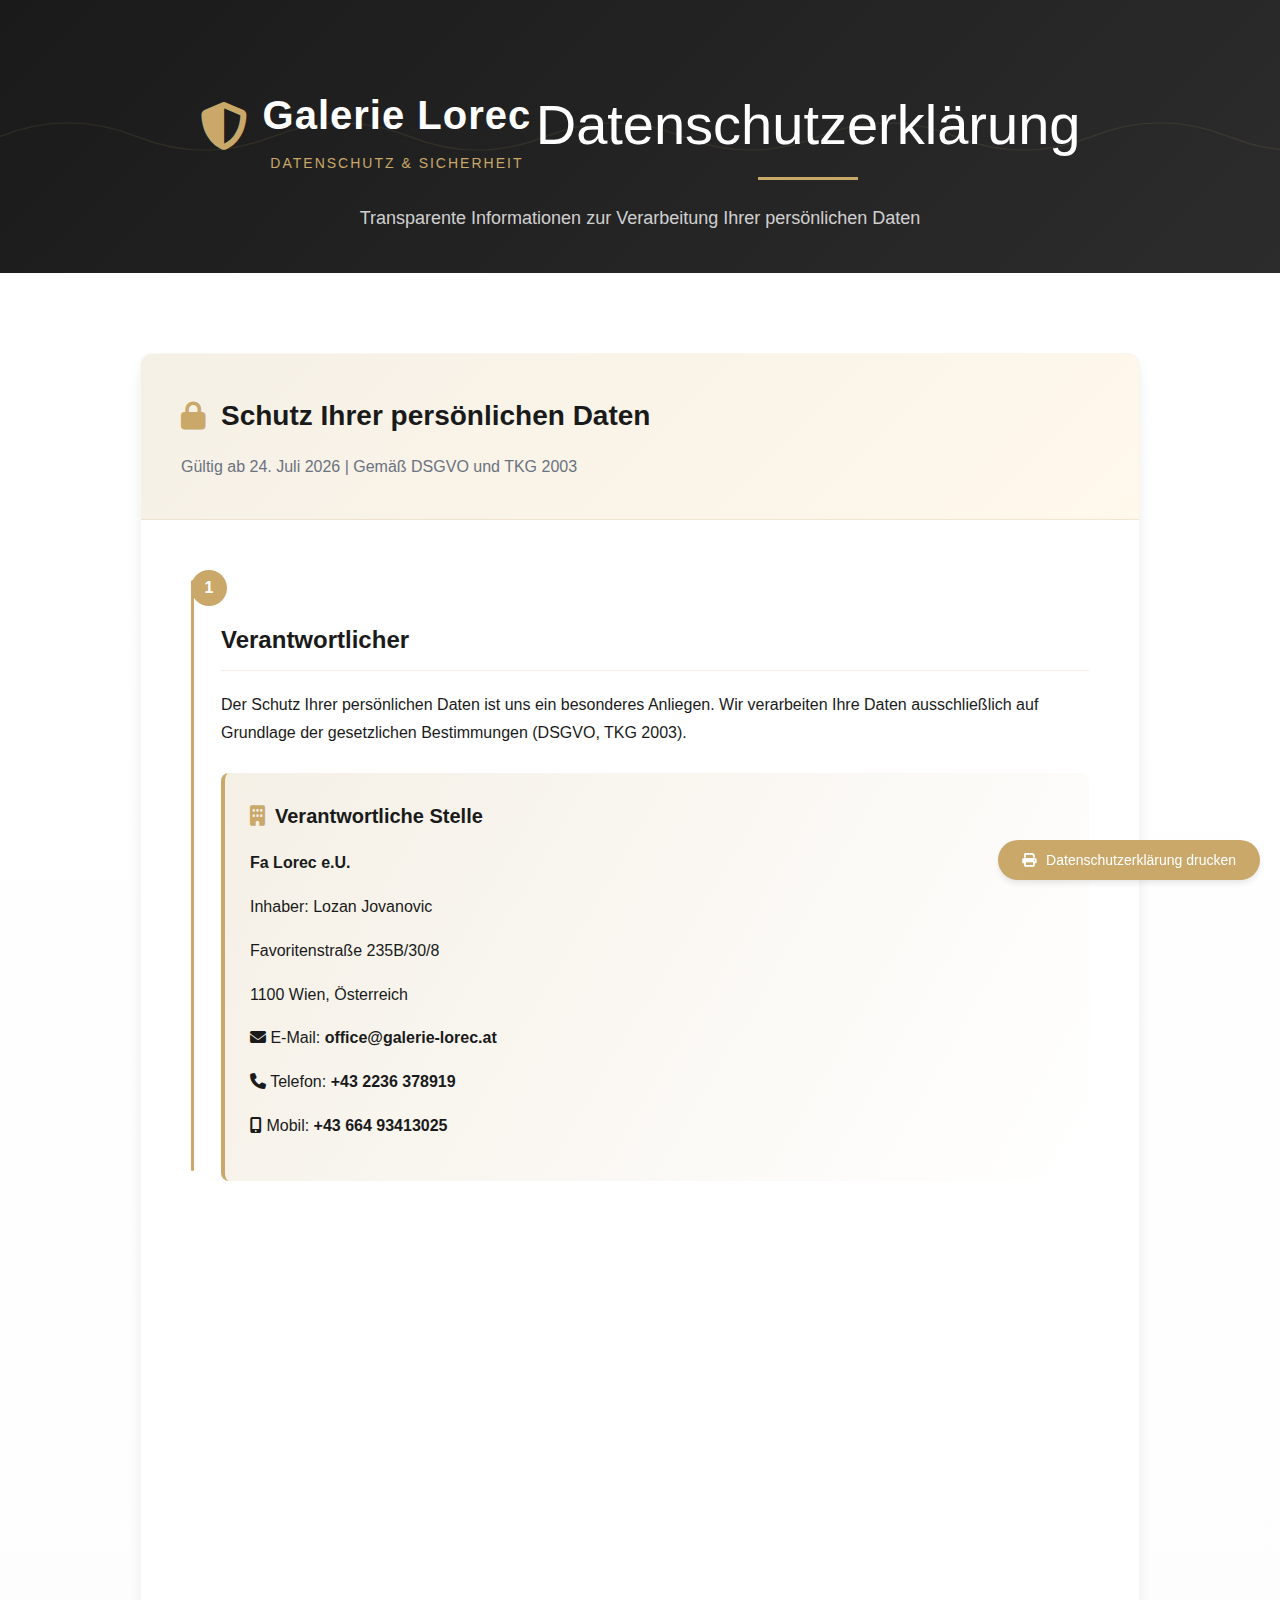
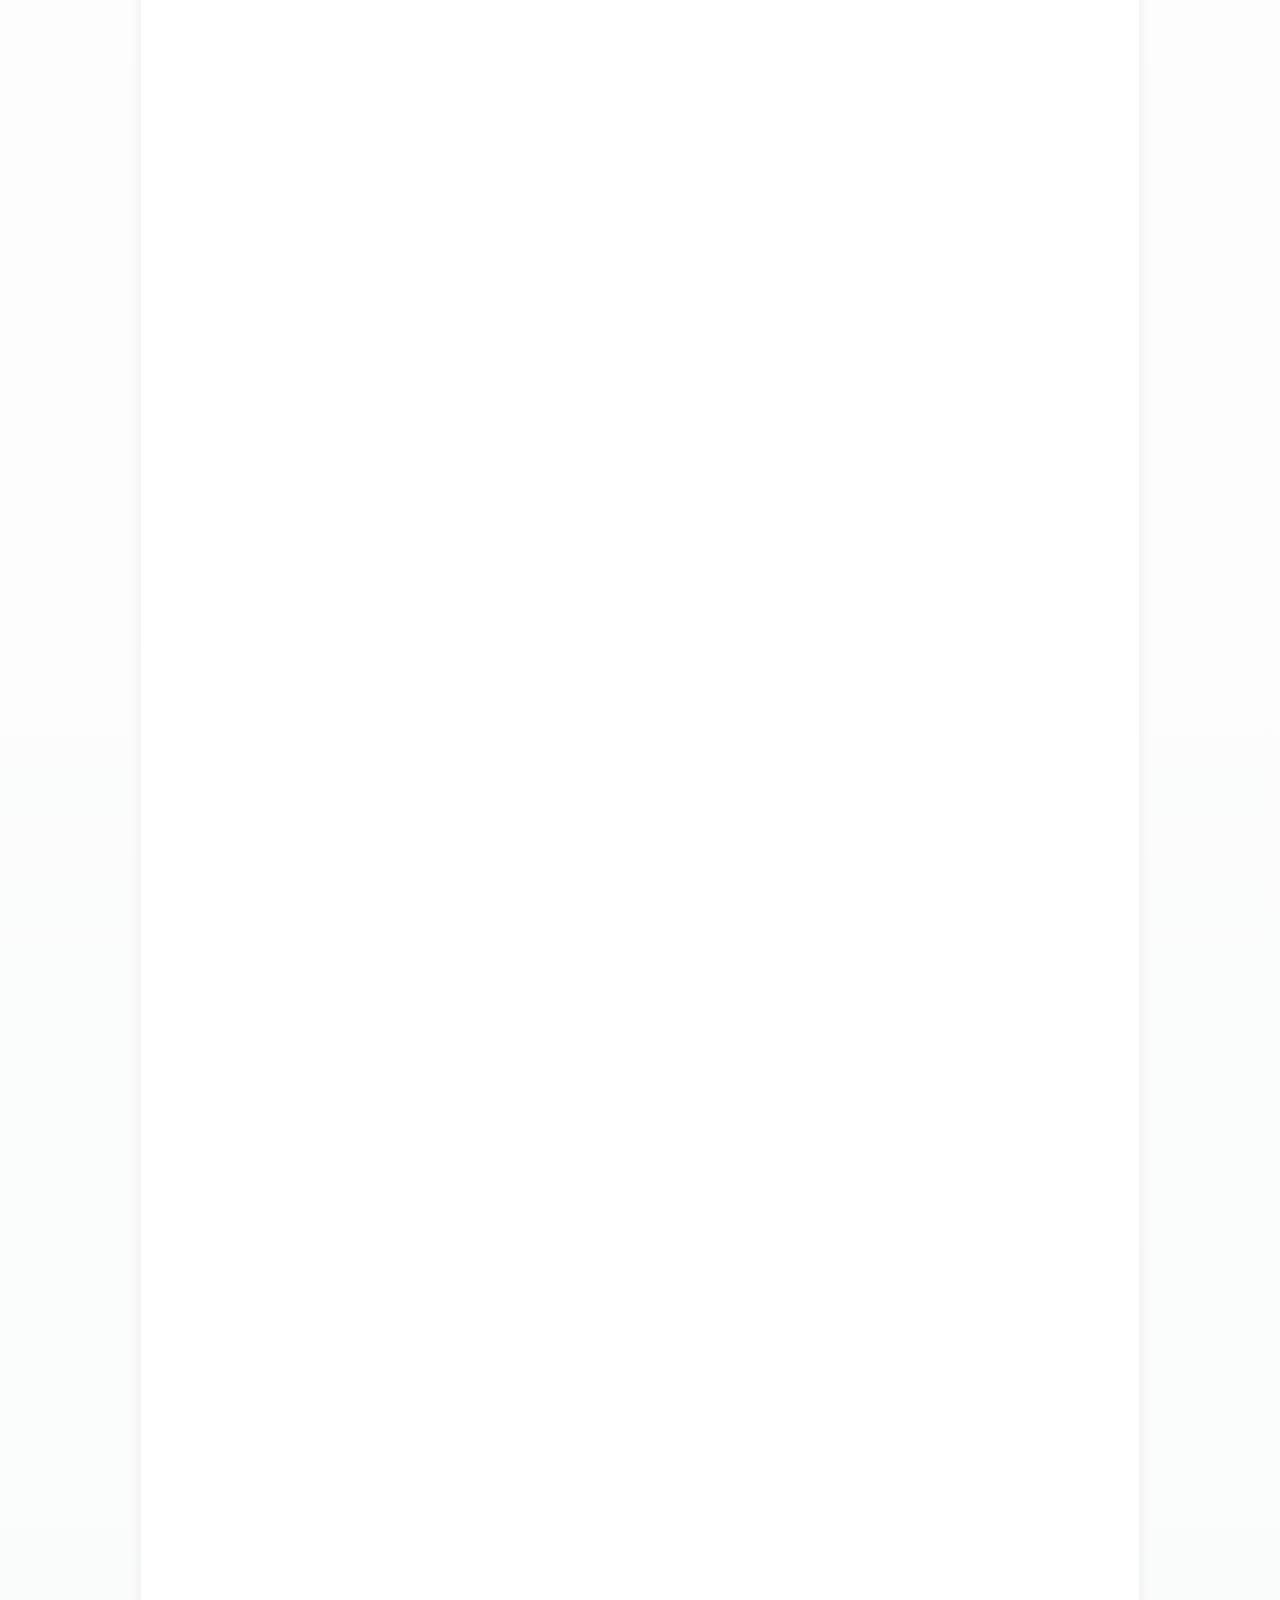
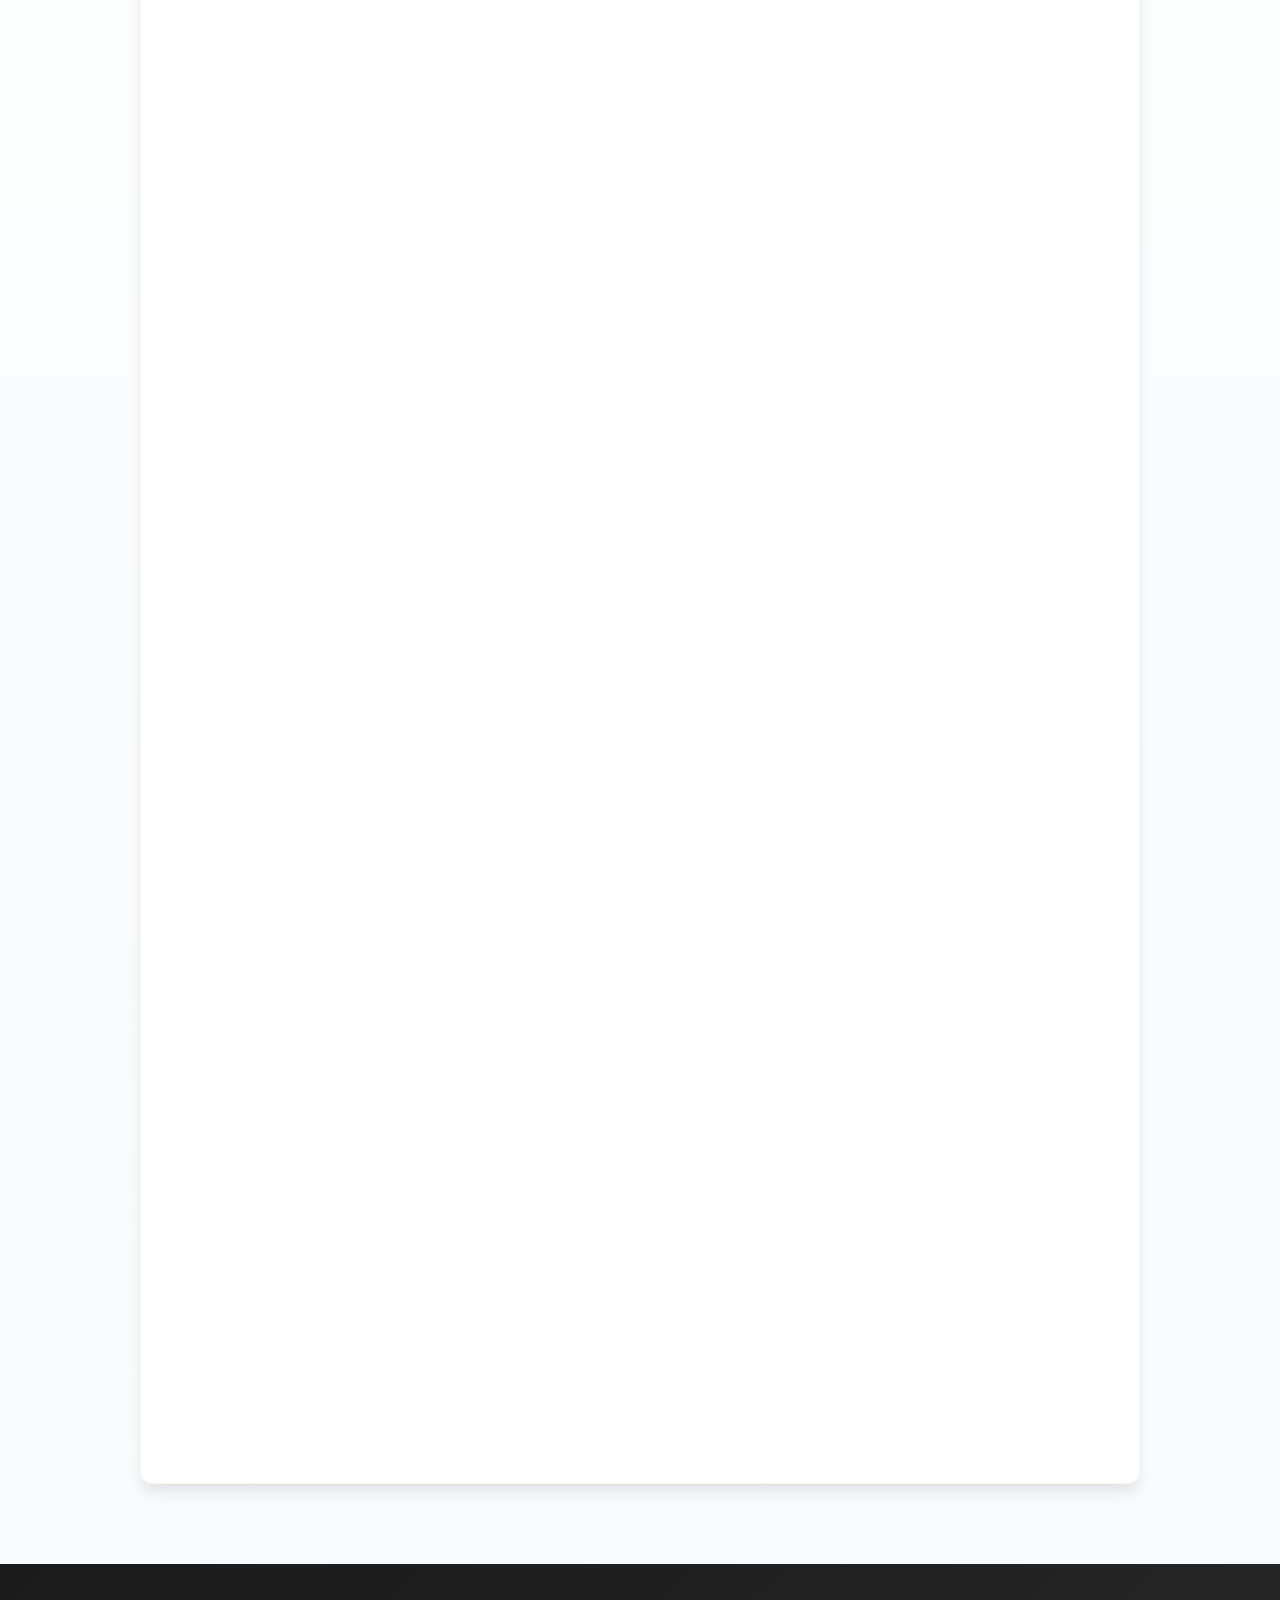
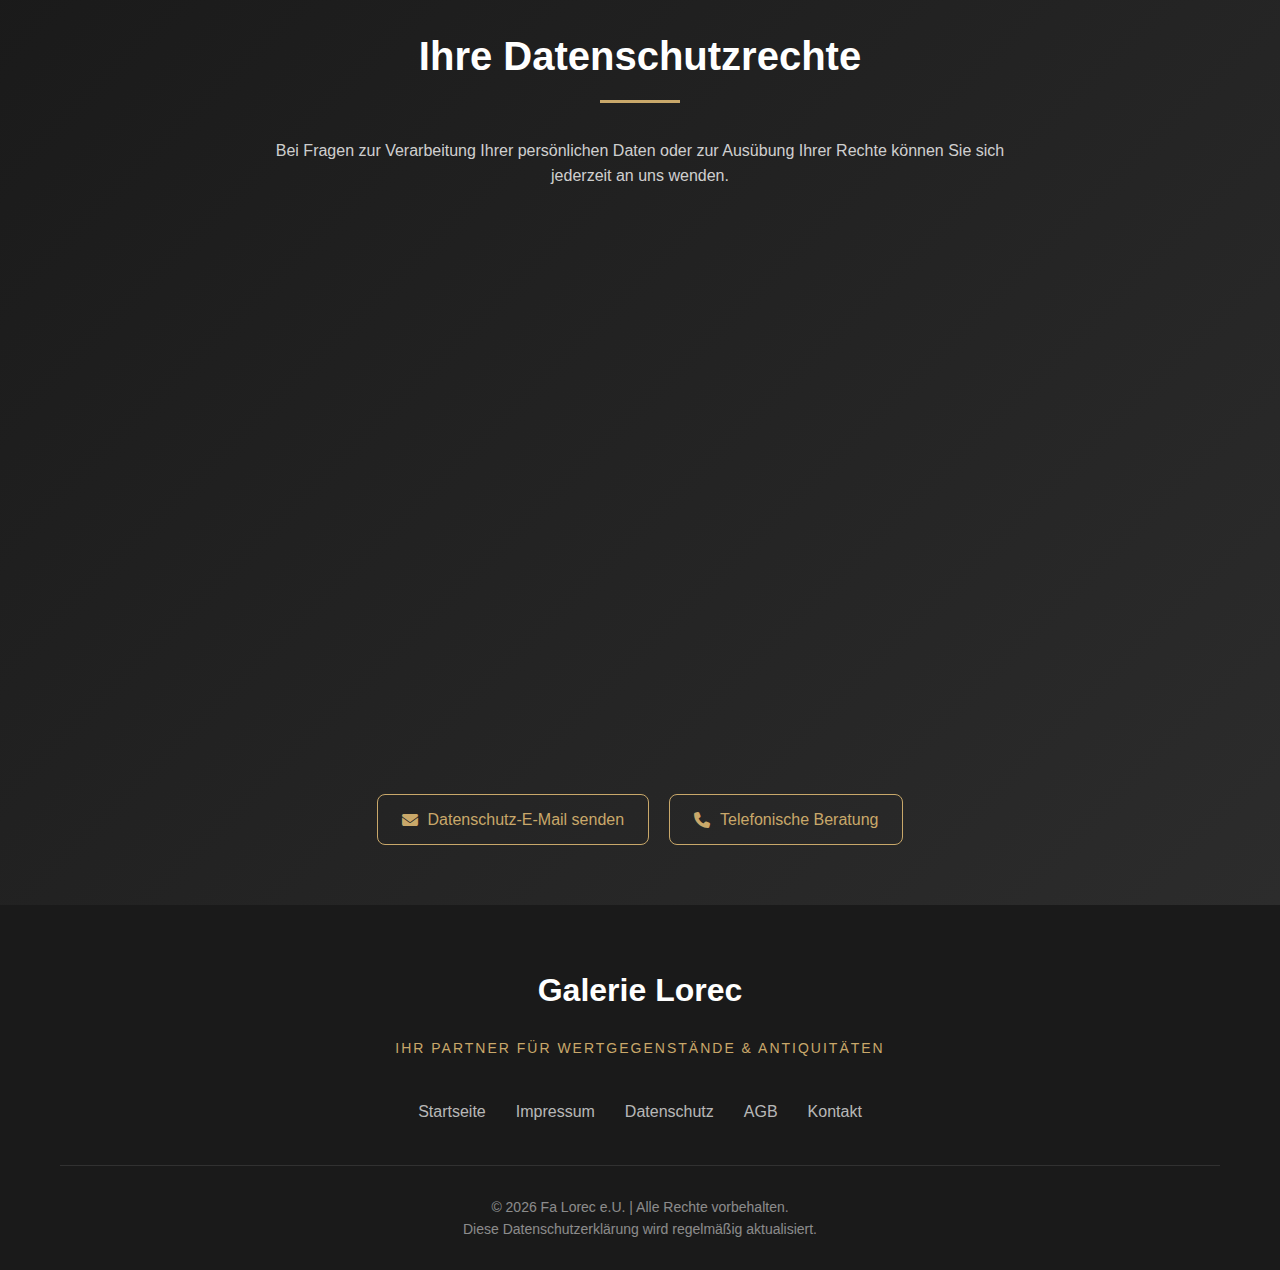
<file: datenschutz.html>
<!DOCTYPE html>
<html lang="de">
<head>
    <meta charset="UTF-8">
    <meta name="viewport" content="width=device-width, initial-scale=1.0">
    <title>Datenschutzerklärung - Galerie Lorec</title>
    <link rel="stylesheet" href="https://cdnjs.cloudflare.com/ajax/libs/font-awesome/6.4.0/css/all.min.css">
    <style>
        :root {
            --color-gold: #c9a86a;
            --color-gold-dark: #b08e4e;
            --color-gold-light: #f5f0e6;
            --color-dark: #1a1a1a;
            --color-gray: #6b7280;
            --color-gray-light: #f9fafb;
            --color-white: #ffffff;
            --shadow-sm: 0 1px 2px 0 rgba(0, 0, 0, 0.05);
            --shadow-md: 0 4px 6px -1px rgba(0, 0, 0, 0.1);
            --shadow-lg: 0 10px 15px -3px rgba(0, 0, 0, 0.1);
            --radius-sm: 0.375rem;
            --radius-md: 0.5rem;
            --radius-lg: 0.75rem;
            --transition: all 0.3s ease;
        }

        * {
            margin: 0;
            padding: 0;
            box-sizing: border-box;
        }

        body {
            font-family: 'Inter', -apple-system, BlinkMacSystemFont, 'Segoe UI', Roboto, sans-serif;
            line-height: 1.6;
            color: var(--color-dark);
            background-color: var(--color-white);
            min-height: 100vh;
        }

        .container {
            max-width: 1200px;
            margin: 0 auto;
            padding: 0 20px;
        }

        /* Header */
        .header {
            background: linear-gradient(135deg, #1a1a1a 0%, #2c2c2c 100%);
            padding: 80px 0 40px;
            color: var(--color-white);
            position: relative;
            overflow: hidden;
        }

        .header::before {
            content: '';
            position: absolute;
            top: 0;
            left: 0;
            right: 0;
            height: 100%;
            background: url('data:image/svg+xml,<svg xmlns="http://www.w3.org/2000/svg" viewBox="0 0 100 100"><path d="M0,50 Q25,40 50,50 T100,50" stroke="%23c9a86a" fill="none" stroke-width="0.5"/></svg>') repeat;
            opacity: 0.1;
        }

        .header-content {
            position: relative;
            z-index: 1;
            text-align: center;
        }

        .logo {
            display: inline-flex;
            align-items: center;
            gap: 15px;
            margin-bottom: 30px;
        }

        .logo-icon {
            font-size: 3rem;
            color: var(--color-gold);
        }

        .logo-text {
            font-size: 2.5rem;
            font-weight: 700;
            letter-spacing: 1px;
        }

        .logo-subtext {
            font-size: 0.875rem;
            color: var(--color-gold);
            text-transform: uppercase;
            letter-spacing: 2px;
            margin-top: 5px;
        }

        .page-title {
            font-size: 3.5rem;
            font-weight: 300;
            margin-bottom: 20px;
            position: relative;
            display: inline-block;
        }

        .page-title::after {
            content: '';
            position: absolute;
            bottom: -10px;
            left: 50%;
            transform: translateX(-50%);
            width: 100px;
            height: 3px;
            background: var(--color-gold);
        }

        .page-subtitle {
            font-size: 1.125rem;
            color: rgba(255, 255, 255, 0.8);
            max-width: 600px;
            margin: 0 auto;
        }

        /* Main Content */
        .content-section {
            padding: 80px 0;
            background: linear-gradient(to bottom, #ffffff 0%, var(--color-gray-light) 100%);
        }

        .privacy-container {
            max-width: 1000px;
            margin: 0 auto;
            background: var(--color-white);
            border-radius: var(--radius-lg);
            box-shadow: var(--shadow-lg);
            overflow: hidden;
            border: 1px solid rgba(201, 168, 106, 0.1);
        }

        .privacy-header {
            background: linear-gradient(135deg, var(--color-gold-light) 0%, #fff8eb 100%);
            padding: 40px;
            border-bottom: 1px solid rgba(201, 168, 106, 0.2);
        }

        .privacy-title {
            font-size: 1.75rem;
            color: var(--color-dark);
            margin-bottom: 15px;
            display: flex;
            align-items: center;
            gap: 15px;
        }

        .privacy-title i {
            color: var(--color-gold);
        }

        .privacy-subtitle {
            color: var(--color-gray);
            font-size: 1rem;
        }

        .privacy-content {
            padding: 50px;
        }

        .section {
            margin-bottom: 50px;
            position: relative;
            padding-left: 30px;
        }

        .section::before {
            content: '';
            position: absolute;
            left: 0;
            top: 10px;
            width: 3px;
            height: calc(100% - 20px);
            background: var(--color-gold);
            border-radius: var(--radius-sm);
        }

        .section-number {
            display: inline-flex;
            align-items: center;
            justify-content: center;
            width: 36px;
            height: 36px;
            background: var(--color-gold);
            color: var(--color-white);
            border-radius: 50%;
            font-weight: 600;
            margin-bottom: 15px;
            margin-left: -30px;
        }

        .section-title {
            font-size: 1.5rem;
            color: var(--color-dark);
            margin-bottom: 20px;
            padding-bottom: 10px;
            border-bottom: 1px solid rgba(201, 168, 106, 0.2);
        }

        .section-content {
            color: var(--color-dark);
            line-height: 1.8;
        }

        .section-content p {
            margin-bottom: 15px;
        }

        .highlight-box {
            background: linear-gradient(120deg, var(--color-gold-light) 0%, transparent 100%);
            padding: 25px;
            border-radius: var(--radius-md);
            border-left: 4px solid var(--color-gold);
            margin: 25px 0;
        }

        .highlight-title {
            font-size: 1.25rem;
            color: var(--color-dark);
            margin-bottom: 15px;
            display: flex;
            align-items: center;
            gap: 10px;
        }

        .highlight-title i {
            color: var(--color-gold);
        }

        .data-list {
            list-style: none;
            margin: 15px 0;
        }

        .data-list li {
            padding: 8px 0;
            padding-left: 25px;
            position: relative;
        }

        .data-list li::before {
            content: '•';
            position: absolute;
            left: 0;
            color: var(--color-gold);
            font-size: 1.5rem;
            line-height: 1;
        }

        .legal-reference {
            display: inline-block;
            background: rgba(201, 168, 106, 0.1);
            padding: 3px 8px;
            border-radius: var(--radius-sm);
            font-family: 'Courier New', monospace;
            font-size: 0.9rem;
            color: var(--color-gold-dark);
            margin: 5px 0;
        }

        .rights-grid {
            display: grid;
            grid-template-columns: repeat(auto-fit, minmax(250px, 1fr));
            gap: 20px;
            margin-top: 20px;
        }

        .right-card {
            background: var(--color-white);
            border: 1px solid rgba(201, 168, 106, 0.2);
            border-radius: var(--radius-md);
            padding: 20px;
            transition: var(--transition);
        }

        .right-card:hover {
            transform: translateY(-5px);
            box-shadow: var(--shadow-md);
            border-color: var(--color-gold);
        }

        .right-icon {
            font-size: 2rem;
            color: var(--color-gold);
            margin-bottom: 15px;
        }

        .right-title {
            font-size: 1.125rem;
            font-weight: 600;
            margin-bottom: 10px;
            color: var(--color-dark);
        }

        .right-description {
            color: var(--color-gray);
            font-size: 0.9375rem;
        }

        /* Contact Section */
        .contact-section {
            padding: 60px 0;
            background: linear-gradient(135deg, #1a1a1a 0%, #2c2c2c 100%);
            color: var(--color-white);
        }

        .contact-container {
            max-width: 800px;
            margin: 0 auto;
        }

        .contact-title {
            font-size: 2.5rem;
            text-align: center;
            margin-bottom: 50px;
            color: var(--color-white);
            position: relative;
        }

        .contact-title::after {
            content: '';
            position: absolute;
            bottom: -15px;
            left: 50%;
            transform: translateX(-50%);
            width: 80px;
            height: 3px;
            background: var(--color-gold);
        }

        .contact-grid {
            display: grid;
            grid-template-columns: repeat(auto-fit, minmax(250px, 1fr));
            gap: 30px;
            margin-bottom: 40px;
        }

        .contact-card {
            background: rgba(255, 255, 255, 0.05);
            border-radius: var(--radius-lg);
            padding: 30px;
            text-align: center;
            transition: var(--transition);
            border: 1px solid rgba(201, 168, 106, 0.1);
        }

        .contact-card:hover {
            transform: translateY(-5px);
            background: rgba(255, 255, 255, 0.1);
            border-color: rgba(201, 168, 106, 0.3);
        }

        .contact-icon {
            font-size: 2.5rem;
            color: var(--color-gold);
            margin-bottom: 20px;
        }

        .contact-card h3 {
            font-size: 1.25rem;
            margin-bottom: 15px;
            color: var(--color-white);
        }

        .contact-card p {
            color: rgba(255, 255, 255, 0.8);
            font-size: 1.0625rem;
        }

        .contact-links {
            display: flex;
            justify-content: center;
            gap: 20px;
            margin-top: 30px;
            flex-wrap: wrap;
        }

        .contact-link {
            display: inline-flex;
            align-items: center;
            gap: 10px;
            color: var(--color-gold);
            text-decoration: none;
            padding: 12px 24px;
            border: 1px solid var(--color-gold);
            border-radius: var(--radius-md);
            transition: var(--transition);
        }

        .contact-link:hover {
            background: var(--color-gold);
            color: var(--color-dark);
            transform: translateY(-2px);
        }

        /* Footer */
        .footer {
            background: var(--color-dark);
            color: var(--color-white);
            padding: 60px 0 30px;
        }

        .footer-content {
            max-width: 1200px;
            margin: 0 auto;
            padding: 0 20px;
            text-align: center;
        }

        .footer-logo {
            font-size: 2rem;
            font-weight: 700;
            color: var(--color-white);
            margin-bottom: 20px;
        }

        .footer-subtitle {
            color: var(--color-gold);
            font-size: 0.875rem;
            text-transform: uppercase;
            letter-spacing: 2px;
            margin-bottom: 40px;
        }

        .footer-links {
            display: flex;
            justify-content: center;
            gap: 30px;
            margin-bottom: 40px;
            flex-wrap: wrap;
        }

        .footer-link {
            color: rgba(255, 255, 255, 0.7);
            text-decoration: none;
            transition: var(--transition);
        }

        .footer-link:hover {
            color: var(--color-gold);
        }

        .footer-bottom {
            padding-top: 30px;
            border-top: 1px solid rgba(255, 255, 255, 0.1);
            color: rgba(255, 255, 255, 0.5);
            font-size: 0.875rem;
        }

        /* Responsive */
        @media (max-width: 768px) {
            .header {
                padding: 60px 0 30px;
            }

            .logo-text {
                font-size: 2rem;
            }

            .page-title {
                font-size: 2.5rem;
            }

            .privacy-content {
                padding: 30px;
            }

            .contact-grid {
                grid-template-columns: 1fr;
            }

            .contact-title {
                font-size: 2rem;
            }

            .section {
                padding-left: 20px;
            }

            .rights-grid {
                grid-template-columns: 1fr;
            }
        }

        @media (max-width: 480px) {
            .page-title {
                font-size: 2rem;
            }

            .logo {
                flex-direction: column;
                gap: 10px;
            }

            .privacy-header {
                padding: 30px 20px;
            }

            .contact-links {
                flex-direction: column;
                align-items: center;
            }

            .contact-link {
                width: 100%;
                justify-content: center;
            }

            .footer-links {
                flex-direction: column;
                gap: 15px;
            }
        }

        /* Print Styles */
        @media print {
            .contact-section,
            .footer {
                display: none;
            }

            .privacy-container {
                box-shadow: none;
                border: 1px solid #ddd;
            }

            .contact-links {
                display: none;
            }
        }
    </style>
</head>
<body>
    <!-- Header -->
    <header class="header">
        <div class="container header-content">
            <div class="logo">
                <div class="logo-icon">
                    <i class="fas fa-shield-alt"></i>
                </div>
                <div>
                    <div class="logo-text">Galerie Lorec</div>
                    <div class="logo-subtext">Datenschutz & Sicherheit</div>
                </div>
            </div>
            <h1 class="page-title">Datenschutzerklärung</h1>
            <p class="page-subtitle">Transparente Informationen zur Verarbeitung Ihrer persönlichen Daten</p>
        </div>
    </header>

    <!-- Main Content -->
    <section class="content-section">
        <div class="container">
            <div class="privacy-container">
                <div class="privacy-header">
                    <h2 class="privacy-title">
                        <i class="fas fa-lock"></i>
                        Schutz Ihrer persönlichen Daten
                    </h2>
                    <p class="privacy-subtitle">
                        Gültig ab 2024 | Gemäß DSGVO und TKG 2003
                    </p>
                </div>

                <div class="privacy-content">
                    <!-- Section 1 -->
                    <div class="section">
                        <div class="section-number">1</div>
                        <h3 class="section-title">Verantwortlicher</h3>
                        <div class="section-content">
                            <p>Der Schutz Ihrer persönlichen Daten ist uns ein besonderes Anliegen. Wir verarbeiten Ihre Daten ausschließlich auf Grundlage der gesetzlichen Bestimmungen (DSGVO, TKG 2003).</p>
                            
                            <div class="highlight-box">
                                <h4 class="highlight-title">
                                    <i class="fas fa-building"></i>
                                    Verantwortliche Stelle
                                </h4>
                                <p><strong>Fa Lorec e.U.</strong></p>
                                <p>Inhaber: Lozan Jovanovic</p>
                                <p>Favoritenstraße 235B/30/8</p>
                                <p>1100 Wien, Österreich</p>
                                <p><i class="fas fa-envelope"></i> E-Mail: <strong>office@galerie-lorec.at</strong></p>
                                <p><i class="fas fa-phone"></i> Telefon: <strong>+43 2236 378919</strong></p>
                                <p><i class="fas fa-mobile-alt"></i> Mobil: <strong>+43 664 93413025</strong></p>
                            </div>
                        </div>
                    </div>

                    <!-- Section 2 -->
                    <div class="section">
                        <div class="section-number">2</div>
                        <h3 class="section-title">Kontaktaufnahme</h3>
                        <div class="section-content">
                            <p>Wenn Sie per Formular auf unserer Website, per E-Mail oder telefonisch Kontakt mit uns aufnehmen, werden die angegebenen Daten zur Bearbeitung der Anfrage und für den Fall von Anschlussfragen bis zu sechs Monate gespeichert.</p>
                            <div class="highlight-box">
                                <h4 class="highlight-title">
                                    <i class="fas fa-info-circle"></i>
                                    Wichtig
                                </h4>
                                <p>Diese Daten werden nicht ohne Ihre Einwilligung weitergegeben.</p>
                            </div>
                        </div>
                    </div>

                    <!-- Section 3 -->
                    <div class="section">
                        <div class="section-number">3</div>
                        <h3 class="section-title">Server-Logfiles / Hosting</h3>
                        <div class="section-content">
                            <p>Unsere Website wird bei <strong>Helloly.com</strong> gehostet. Der Hosting-Provider verarbeitet automatisch Daten in sogenannten Server-Logfiles. Dazu gehören:</p>
                            
                            <ul class="data-list">
                                <li>IP-Adresse</li>
                                <li>Datum und Uhrzeit des Zugriffs</li>
                                <li>Browsertyp und Browserversion</li>
                                <li>Betriebssystem</li>
                                <li>Referrer-URL</li>
                                <li>Hostname des zugreifenden Rechners</li>
                            </ul>
                            
                            <p>Diese Daten dienen der technischen Sicherheit und werden maximal <strong>30 Tage</strong> gespeichert.</p>
                        </div>
                    </div>

                    <!-- Section 4 -->
                    <div class="section">
                        <div class="section-number">4</div>
                        <h3 class="section-title">Cookies</h3>
                        <div class="section-content">
                            <p>Unsere Website verwendet Cookies. Cookies bleiben auf Ihrem Endgerät gespeichert, bis Sie diese löschen.</p>
                            
                            <div class="highlight-box">
                                <h4 class="highlight-title">
                                    <i class="fas fa-balance-scale"></i>
                                    Rechtsgrundlagen
                                </h4>
                                <p><span class="legal-reference">Art. 6 Abs. 1 lit. f DSGVO</span> (berechtigtes Interesse)</p>
                                <p>oder</p>
                                <p><span class="legal-reference">Art. 6 Abs. 1 lit. a DSGVO</span> (Einwilligung über den Cookie-Banner).</p>
                            </div>
                        </div>
                    </div>

                    <!-- Section 5 -->
                    <div class="section">
                        <div class="section-number">5</div>
                        <h3 class="section-title">Webanalyse</h3>
                        <div class="section-content">
                            <p>Falls auf dieser Website ein Analysetool wie Google Analytics eingesetzt wird, erfolgt die Datenverarbeitung ausschließlich auf Grundlage Ihrer Einwilligung gemäß <span class="legal-reference">Art. 6 Abs. 1 lit. a DSGVO</span>.</p>
                        </div>
                    </div>

                    <!-- Section 6 -->
                    <div class="section">
                        <div class="section-number">6</div>
                        <h3 class="section-title">Kontaktformulare</h3>
                        <div class="section-content">
                            <p>Die im Kontaktformular eingegebenen Daten werden ausschließlich zur Bearbeitung der Anfrage verwendet und nicht an Dritte weitergegeben.</p>
                        </div>
                    </div>

                    <!-- Section 7 -->
                    <div class="section">
                        <div class="section-number">7</div>
                        <h3 class="section-title">Speicherdauer</h3>
                        <div class="section-content">
                            <p>Personenbezogene Daten werden nur so lange gespeichert, wie dies zur Erfüllung der jeweiligen Zwecke notwendig ist oder gesetzliche Aufbewahrungspflichten bestehen.</p>
                        </div>
                    </div>

                    <!-- Section 8 -->
                    <div class="section">
                        <div class="section-number">8</div>
                        <h3 class="section-title">Ihre Rechte</h3>
                        <div class="section-content">
                            <p>Sie haben das Recht auf:</p>
                            
                            <div class="rights-grid">
                                <div class="right-card">
                                    <div class="right-icon">
                                        <i class="fas fa-info-circle"></i>
                                    </div>
                                    <h4 class="right-title">Auskunft</h4>
                                    <p class="right-description">Über die zu Ihrer Person gespeicherten Daten</p>
                                </div>
                                
                                <div class="right-card">
                                    <div class="right-icon">
                                        <i class="fas fa-edit"></i>
                                    </div>
                                    <h4 class="right-title">Berichtigung</h4>
                                    <p class="right-description">Unrichtiger oder unvollständiger Daten</p>
                                </div>
                                
                                <div class="right-card">
                                    <div class="right-icon">
                                        <i class="fas fa-trash-alt"></i>
                                    </div>
                                    <h4 class="right-title">Löschung</h4>
                                    <p class="right-description">Ihrer personenbezogenen Daten</p>
                                </div>
                                
                                <div class="right-card">
                                    <div class="right-icon">
                                        <i class="fas fa-pause-circle"></i>
                                    </div>
                                    <h4 class="right-title">Einschränkung</h4>
                                    <p class="right-description">Der Verarbeitung Ihrer Daten</p>
                                </div>
                                
                                <div class="right-card">
                                    <div class="right-icon">
                                        <i class="fas fa-exchange-alt"></i>
                                    </div>
                                    <h4 class="right-title">Datenübertragbarkeit</h4>
                                    <p class="right-description">Ihrer Daten in einem strukturierten Format</p>
                                </div>
                                
                                <div class="right-card">
                                    <div class="right-icon">
                                        <i class="fas fa-ban"></i>
                                    </div>
                                    <h4 class="right-title">Widerspruch</h4>
                                    <p class="right-description">Gegen die Verarbeitung Ihrer Daten</p>
                                </div>
                            </div>
                            
                            <div class="highlight-box">
                                <h4 class="highlight-title">
                                    <i class="fas fa-gavel"></i>
                                    Beschwerderecht
                                </h4>
                                <p>Beschwerden können an die österreichische Datenschutzbehörde gerichtet werden.</p>
                            </div>
                        </div>
                    </div>

                    <!-- Section 9 -->
                    <div class="section">
                        <div class="section-number">9</div>
                        <h3 class="section-title">Datenschutz-Kontakt</h3>
                        <div class="section-content">
                            <div class="highlight-box">
                                <h4 class="highlight-title">
                                    <i class="fas fa-envelope"></i>
                                    Kontakt für Datenschutzanfragen
                                </h4>
                                <p><strong>Fa Lorec e.U.</strong></p>
                                <p><i class="fas fa-envelope"></i> E-Mail: <strong>office@galerie-lorec.at</strong></p>
                                <p>Wir stehen Ihnen für alle Fragen zum Datenschutz gerne zur Verfügung.</p>
                            </div>
                        </div>
                    </div>
                </div>
            </div>
        </div>
    </section>

    <!-- Contact Section -->
    <section class="contact-section">
        <div class="container contact-container">
            <h2 class="contact-title">Ihre Datenschutzrechte</h2>
            <p style="text-align: center; margin-bottom: 40px; color: rgba(255,255,255,0.8); max-width: 800px; margin-left: auto; margin-right: auto;">
                Bei Fragen zur Verarbeitung Ihrer persönlichen Daten oder zur Ausübung Ihrer Rechte können Sie sich jederzeit an uns wenden.
            </p>
            <div class="contact-grid">
                <div class="contact-card">
                    <div class="contact-icon">
                        <i class="fas fa-shield-alt"></i>
                    </div>
                    <h3>Datenschutz-Anfragen</h3>
                    <p>Nutzen Sie unser Kontaktformular oder senden Sie uns eine E-Mail</p>
                </div>
                <div class="contact-card">
                    <div class="contact-icon">
                        <i class="fas fa-file-contract"></i>
                    </div>
                    <h3>Rechteausübung</h3>
                    <p>Wir unterstützen Sie bei der Ausübung Ihrer Datenschutzrechte</p>
                </div>
                <div class="contact-card">
                    <div class="contact-icon">
                        <i class="fas fa-question-circle"></i>
                    </div>
                    <h3>Beratung & Information</h3>
                    <p>Kostenlose Beratung zu allen Datenschutzthemen</p>
                </div>
            </div>
            <div class="contact-links">
                <a href="mailto:office@galerie-lorec.at?subject=Datenschutzanfrage" class="contact-link">
                    <i class="fas fa-envelope"></i>
                    Datenschutz-E-Mail senden
                </a>
                <a href="tel:+432236378919" class="contact-link">
                    <i class="fas fa-phone"></i>
                    Telefonische Beratung
                </a>
            </div>
        </div>
    </section>

    <!-- Footer -->
    <footer class="footer">
        <div class="container footer-content">
            <div class="footer-logo">Galerie Lorec</div>
            <div class="footer-subtitle">Ihr Partner für Wertgegenstände & Antiquitäten</div>
            <div class="footer-links">
                <a href="/" class="footer-link">Startseite</a>
                <a href="/impressum" class="footer-link">Impressum</a>
                <a href="/datenschutz" class="footer-link">Datenschutz</a>
                <a href="/agb" class="footer-link">AGB</a>
                <a href="/kontakt" class="footer-link">Kontakt</a>
            </div>
            <div class="footer-bottom">
                <p>&copy; 2024 Fa Lorec e.U. | Alle Rechte vorbehalten.</p>
                <p>Diese Datenschutzerklärung wird regelmäßig aktualisiert.</p>
            </div>
        </div>
    </footer>

    <script>
        // Add subtle animations
        document.addEventListener('DOMContentLoaded', () => {
            // Animate elements on scroll
            const observerOptions = {
                threshold: 0.1,
                rootMargin: '0px 0px -50px 0px'
            };

            const observer = new IntersectionObserver((entries) => {
                entries.forEach(entry => {
                    if (entry.isIntersecting) {
                        entry.target.style.opacity = '1';
                        entry.target.style.transform = 'translateY(0)';
                    }
                });
            }, observerOptions);

            // Observe elements
            const elementsToAnimate = document.querySelectorAll('.section, .contact-card, .right-card');
            elementsToAnimate.forEach(el => {
                el.style.opacity = '0';
                el.style.transform = 'translateY(20px)';
                el.style.transition = 'opacity 0.6s ease, transform 0.6s ease';
                observer.observe(el);
            });

            // Add print functionality
            const printButton = document.createElement('button');
            printButton.innerHTML = '<i class="fas fa-print"></i> Datenschutzerklärung drucken';
            printButton.style.cssText = `
                position: fixed;
                bottom: 20px;
                right: 20px;
                background: var(--color-gold);
                color: white;
                border: none;
                padding: 12px 24px;
                border-radius: 25px;
                cursor: pointer;
                box-shadow: var(--shadow-md);
                display: flex;
                align-items: center;
                gap: 10px;
                z-index: 1000;
                transition: var(--transition);
                font-family: inherit;
                font-size: 0.875rem;
            `;
            
            printButton.addEventListener('mouseenter', () => {
                printButton.style.transform = 'translateY(-2px)';
                printButton.style.boxShadow = 'var(--shadow-lg)';
            });
            
            printButton.addEventListener('mouseleave', () => {
                printButton.style.transform = 'translateY(0)';
                printButton.style.boxShadow = 'var(--shadow-md)';
            });
            
            printButton.addEventListener('click', () => {
                window.print();
            });
            
            document.body.appendChild(printButton);

            // Add current year to footer
            const yearSpan = document.createElement('span');
            yearSpan.textContent = new Date().getFullYear();
            document.querySelector('.footer-bottom p').innerHTML = 
                document.querySelector('.footer-bottom p').innerHTML.replace('2024', yearSpan.textContent);

            // Smooth scrolling for anchor links
            document.querySelectorAll('.footer-link').forEach(link => {
                link.addEventListener('click', function(e) {
                    const href = this.getAttribute('href');
                    if (href.startsWith('/')) {
                        e.preventDefault();
                        alert('Navigationsfunktionalität würde auf einer echten Website implementiert werden.');
                    }
                });
            });
        });

        // Add current date to privacy statement
        window.addEventListener('load', () => {
            const now = new Date();
            const options = { year: 'numeric', month: 'long', day: 'numeric' };
            const dateString = now.toLocaleDateString('de-DE', options);
            
            // Update the date in the header if needed
            const dateElements = document.querySelectorAll('.privacy-subtitle');
            if (dateElements.length > 0) {
                dateElements[0].textContent = `Gültig ab ${dateString} | Gemäß DSGVO und TKG 2003`;
            }
        });
    </script>
</body>
</html>
</file>
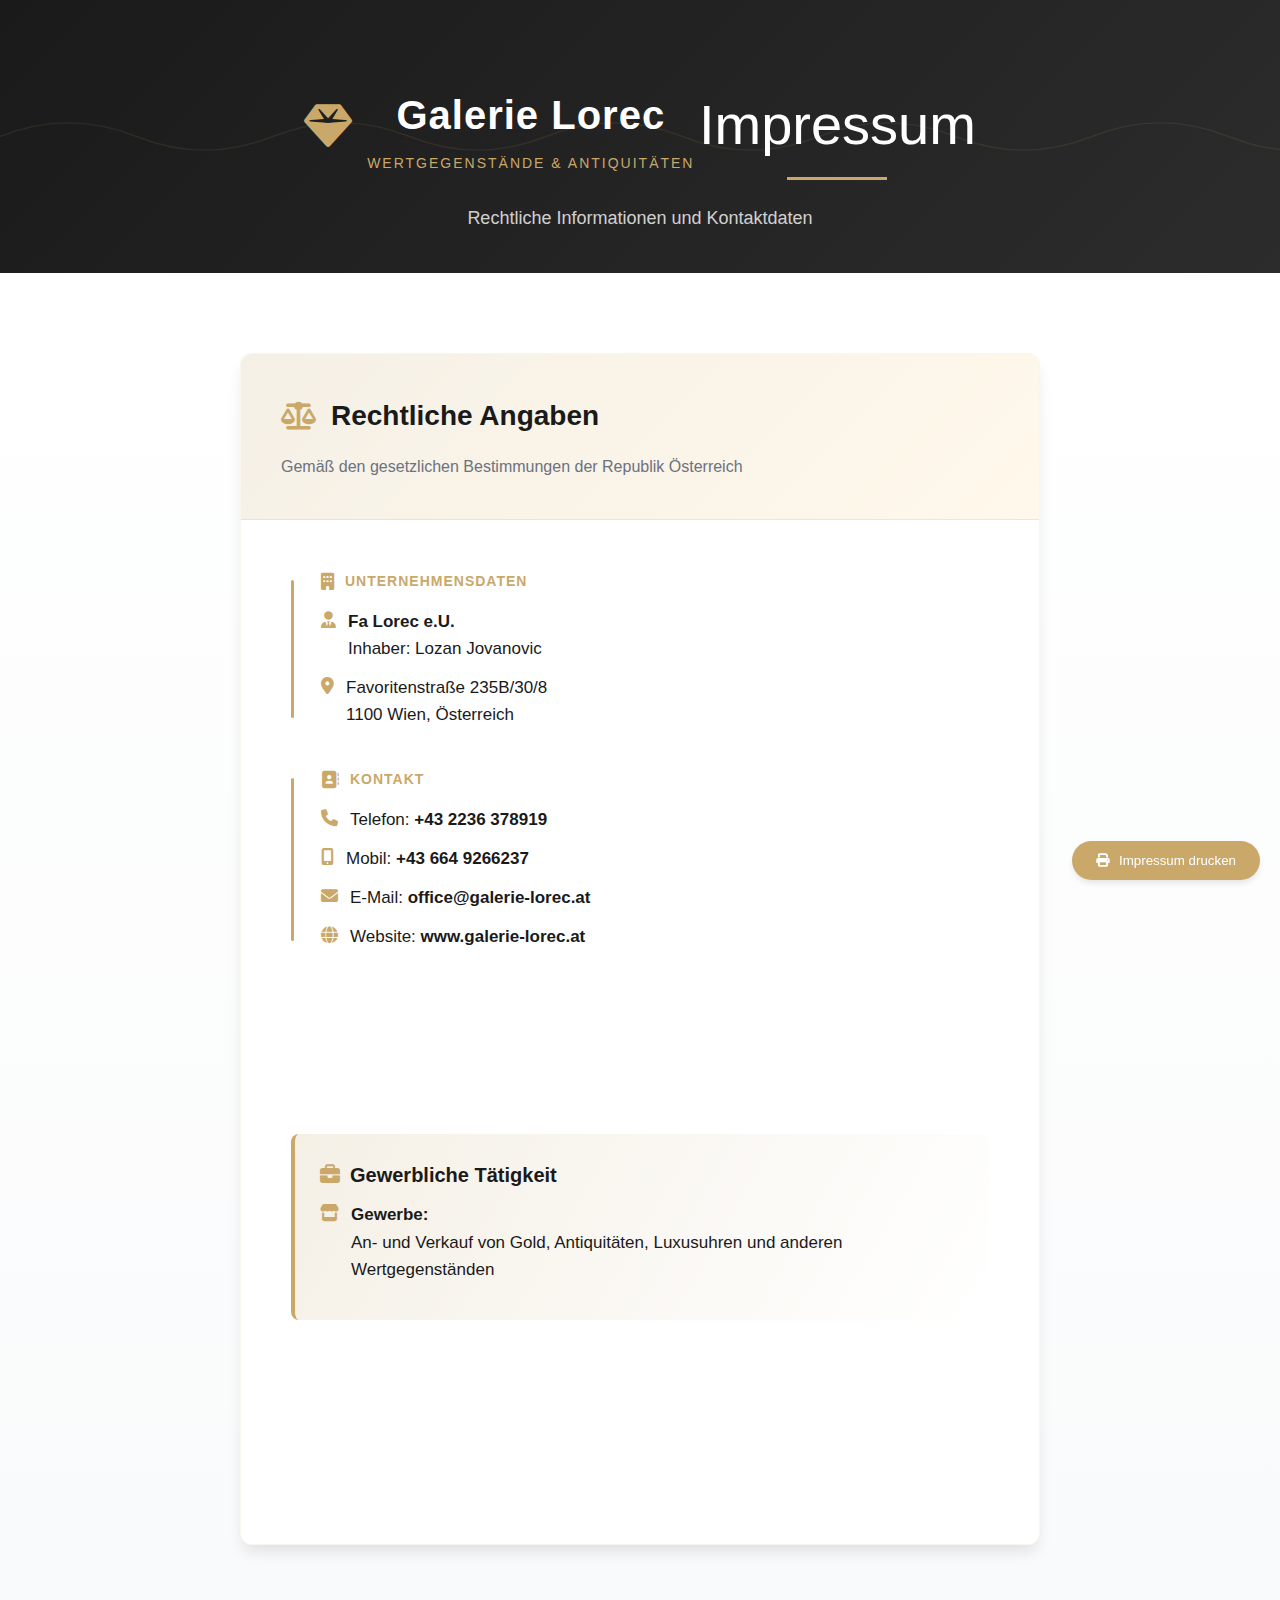
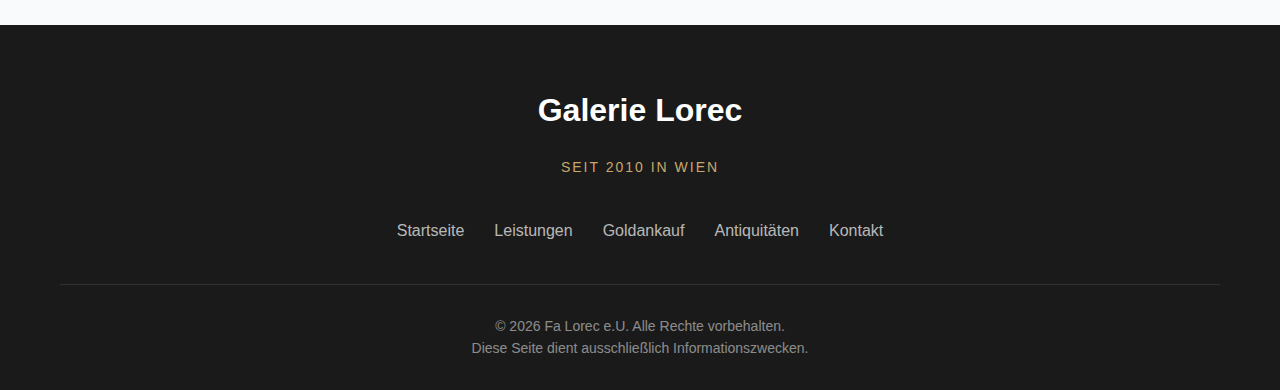
<file: Impressum.html>
<!DOCTYPE html>
<html lang="de">
<head>
    <meta charset="UTF-8">
    <meta name="viewport" content="width=device-width, initial-scale=1.0">
    <title>Impressum - Galerie Lorec</title>
    <link rel="stylesheet" href="https://cdnjs.cloudflare.com/ajax/libs/font-awesome/6.4.0/css/all.min.css">
    <style>
        :root {
            --color-gold: #c9a86a;
            --color-gold-dark: #b08e4e;
            --color-gold-light: #f5f0e6;
            --color-dark: #1a1a1a;
            --color-gray: #6b7280;
            --color-gray-light: #f9fafb;
            --color-white: #ffffff;
            --shadow-sm: 0 1px 2px 0 rgba(0, 0, 0, 0.05);
            --shadow-md: 0 4px 6px -1px rgba(0, 0, 0, 0.1);
            --shadow-lg: 0 10px 15px -3px rgba(0, 0, 0, 0.1);
            --radius-sm: 0.375rem;
            --radius-md: 0.5rem;
            --radius-lg: 0.75rem;
            --transition: all 0.3s ease;
        }

        * {
            margin: 0;
            padding: 0;
            box-sizing: border-box;
        }

        body {
            font-family: 'Inter', -apple-system, BlinkMacSystemFont, 'Segoe UI', Roboto, sans-serif;
            line-height: 1.6;
            color: var(--color-dark);
            background-color: var(--color-white);
            min-height: 100vh;
        }

        .container {
            max-width: 1200px;
            margin: 0 auto;
            padding: 0 20px;
        }

        /* Header */
        .header {
            background: linear-gradient(135deg, #1a1a1a 0%, #2c2c2c 100%);
            padding: 80px 0 40px;
            color: var(--color-white);
            position: relative;
            overflow: hidden;
        }

        .header::before {
            content: '';
            position: absolute;
            top: 0;
            left: 0;
            right: 0;
            height: 100%;
            background: url('data:image/svg+xml,<svg xmlns="http://www.w3.org/2000/svg" viewBox="0 0 100 100"><path d="M0,50 Q25,40 50,50 T100,50" stroke="%23c9a86a" fill="none" stroke-width="0.5"/></svg>') repeat;
            opacity: 0.1;
        }

        .header-content {
            position: relative;
            z-index: 1;
            text-align: center;
        }

        .logo {
            display: inline-flex;
            align-items: center;
            gap: 15px;
            margin-bottom: 30px;
        }

        .logo-icon {
            font-size: 3rem;
            color: var(--color-gold);
        }

        .logo-text {
            font-size: 2.5rem;
            font-weight: 700;
            letter-spacing: 1px;
        }

        .logo-subtext {
            font-size: 0.875rem;
            color: var(--color-gold);
            text-transform: uppercase;
            letter-spacing: 2px;
            margin-top: 5px;
        }

        .page-title {
            font-size: 3.5rem;
            font-weight: 300;
            margin-bottom: 20px;
            position: relative;
            display: inline-block;
        }

        .page-title::after {
            content: '';
            position: absolute;
            bottom: -10px;
            left: 50%;
            transform: translateX(-50%);
            width: 100px;
            height: 3px;
            background: var(--color-gold);
        }

        .page-subtitle {
            font-size: 1.125rem;
            color: rgba(255, 255, 255, 0.8);
            max-width: 600px;
            margin: 0 auto;
        }

        /* Main Content */
        .content-section {
            padding: 80px 0;
            background: linear-gradient(to bottom, #ffffff 0%, var(--color-gray-light) 100%);
        }

        .impressum-container {
            max-width: 800px;
            margin: 0 auto;
            background: var(--color-white);
            border-radius: var(--radius-lg);
            box-shadow: var(--shadow-lg);
            overflow: hidden;
            border: 1px solid rgba(201, 168, 106, 0.1);
        }

        .impressum-header {
            background: linear-gradient(135deg, var(--color-gold-light) 0%, #fff8eb 100%);
            padding: 40px;
            border-bottom: 1px solid rgba(201, 168, 106, 0.2);
        }

        .impressum-title {
            font-size: 1.75rem;
            color: var(--color-dark);
            margin-bottom: 15px;
            display: flex;
            align-items: center;
            gap: 15px;
        }

        .impressum-title i {
            color: var(--color-gold);
        }

        .impressum-subtitle {
            color: var(--color-gray);
            font-size: 1rem;
        }

        .impressum-content {
            padding: 50px;
        }

        .info-group {
            margin-bottom: 40px;
            position: relative;
            padding-left: 30px;
        }

        .info-group::before {
            content: '';
            position: absolute;
            left: 0;
            top: 10px;
            width: 3px;
            height: calc(100% - 20px);
            background: var(--color-gold);
            border-radius: var(--radius-sm);
        }

        .info-label {
            font-size: 0.875rem;
            color: var(--color-gold);
            text-transform: uppercase;
            letter-spacing: 1px;
            margin-bottom: 15px;
            font-weight: 600;
            display: flex;
            align-items: center;
            gap: 10px;
        }

        .info-label i {
            font-size: 1.1rem;
        }

        .info-item {
            margin-bottom: 12px;
            font-size: 1.0625rem;
            color: var(--color-dark);
            display: flex;
            align-items: flex-start;
            gap: 12px;
        }

        .info-item i {
            color: var(--color-gold);
            margin-top: 3px;
            flex-shrink: 0;
        }

        .highlight {
            background: linear-gradient(120deg, var(--color-gold-light) 0%, transparent 100%);
            padding: 25px;
            border-radius: var(--radius-md);
            border-left: 4px solid var(--color-gold);
            margin: 30px 0;
        }

        .highlight-title {
            font-size: 1.25rem;
            color: var(--color-dark);
            margin-bottom: 10px;
            display: flex;
            align-items: center;
            gap: 10px;
        }

        .highlight-title i {
            color: var(--color-gold);
        }

        /* Contact Section */
        .contact-section {
            padding: 60px 0;
            background: linear-gradient(135deg, #1a1a1a 0%, #2c2c2c 100%);
            color: var(--color-white);
        }

        .contact-container {
            max-width: 800px;
            margin: 0 auto;
        }

        .contact-title {
            font-size: 2.5rem;
            text-align: center;
            margin-bottom: 50px;
            color: var(--color-white);
            position: relative;
        }

        .contact-title::after {
            content: '';
            position: absolute;
            bottom: -15px;
            left: 50%;
            transform: translateX(-50%);
            width: 80px;
            height: 3px;
            background: var(--color-gold);
        }

        .contact-grid {
            display: grid;
            grid-template-columns: repeat(auto-fit, minmax(250px, 1fr));
            gap: 30px;
            margin-bottom: 40px;
        }

        .contact-card {
            background: rgba(255, 255, 255, 0.05);
            border-radius: var(--radius-lg);
            padding: 30px;
            text-align: center;
            transition: var(--transition);
            border: 1px solid rgba(201, 168, 106, 0.1);
        }

        .contact-card:hover {
            transform: translateY(-5px);
            background: rgba(255, 255, 255, 0.1);
            border-color: rgba(201, 168, 106, 0.3);
        }

        .contact-icon {
            font-size: 2.5rem;
            color: var(--color-gold);
            margin-bottom: 20px;
        }

        .contact-card h3 {
            font-size: 1.25rem;
            margin-bottom: 15px;
            color: var(--color-white);
        }

        .contact-card p {
            color: rgba(255, 255, 255, 0.8);
            font-size: 1.0625rem;
        }

        .contact-links {
            display: flex;
            justify-content: center;
            gap: 20px;
            margin-top: 30px;
        }

        .contact-link {
            display: inline-flex;
            align-items: center;
            gap: 10px;
            color: var(--color-gold);
            text-decoration: none;
            padding: 12px 24px;
            border: 1px solid var(--color-gold);
            border-radius: var(--radius-md);
            transition: var(--transition);
        }

        .contact-link:hover {
            background: var(--color-gold);
            color: var(--color-dark);
            transform: translateY(-2px);
        }

        /* Footer */
        .footer {
            background: var(--color-dark);
            color: var(--color-white);
            padding: 60px 0 30px;
        }

        .footer-content {
            max-width: 1200px;
            margin: 0 auto;
            padding: 0 20px;
            text-align: center;
        }

        .footer-logo {
            font-size: 2rem;
            font-weight: 700;
            color: var(--color-white);
            margin-bottom: 20px;
        }

        .footer-subtitle {
            color: var(--color-gold);
            font-size: 0.875rem;
            text-transform: uppercase;
            letter-spacing: 2px;
            margin-bottom: 40px;
        }

        .footer-links {
            display: flex;
            justify-content: center;
            gap: 30px;
            margin-bottom: 40px;
            flex-wrap: wrap;
        }

        .footer-link {
            color: rgba(255, 255, 255, 0.7);
            text-decoration: none;
            transition: var(--transition);
        }

        .footer-link:hover {
            color: var(--color-gold);
        }

        .footer-bottom {
            padding-top: 30px;
            border-top: 1px solid rgba(255, 255, 255, 0.1);
            color: rgba(255, 255, 255, 0.5);
            font-size: 0.875rem;
        }

        /* Responsive */
        @media (max-width: 768px) {
            .header {
                padding: 60px 0 30px;
            }

            .logo-text {
                font-size: 2rem;
            }

            .page-title {
                font-size: 2.5rem;
            }

            .impressum-content {
                padding: 30px;
            }

            .contact-grid {
                grid-template-columns: 1fr;
            }

            .contact-title {
                font-size: 2rem;
            }

            .info-group {
                padding-left: 20px;
            }
        }

        @media (max-width: 480px) {
            .page-title {
                font-size: 2rem;
            }

            .logo {
                flex-direction: column;
                gap: 10px;
            }

            .impressum-header {
                padding: 30px 20px;
            }

            .contact-links {
                flex-direction: column;
                align-items: center;
            }

            .contact-link {
                width: 100%;
                justify-content: center;
            }
        }

        /* Print Styles */
        @media print {
            .contact-section,
            .footer {
                display: none;
            }

            .impressum-container {
                box-shadow: none;
                border: 1px solid #ddd;
            }
        }
    </style>
</head>
<body>
    <!-- Header -->
    <header class="header">
        <div class="container header-content">
            <div class="logo">
                <div class="logo-icon">
                    <i class="fas fa-gem"></i>
                </div>
                <div>
                    <div class="logo-text">Galerie Lorec</div>
                    <div class="logo-subtext">Wertgegenstände & Antiquitäten</div>
                </div>
            </div>
            <h1 class="page-title">Impressum</h1>
            <p class="page-subtitle">Rechtliche Informationen und Kontaktdaten</p>
        </div>
    </header>

    <!-- Main Content -->
    <section class="content-section">
        <div class="container">
            <div class="impressum-container">
                <div class="impressum-header">
                    <h2 class="impressum-title">
                        <i class="fas fa-balance-scale"></i>
                        Rechtliche Angaben
                    </h2>
                    <p class="impressum-subtitle">
                        Gemäß den gesetzlichen Bestimmungen der Republik Österreich
                    </p>
                </div>

                <div class="impressum-content">
                    <!-- Unternehmensdaten -->
                    <div class="info-group">
                        <div class="info-label">
                            <i class="fas fa-building"></i>
                            Unternehmensdaten
                        </div>
                        <div class="info-item">
                            <i class="fas fa-user-tie"></i>
                            <div>
                                <strong>Fa Lorec e.U.</strong><br>
                                Inhaber: Lozan Jovanovic
                            </div>
                        </div>
                        <div class="info-item">
                            <i class="fas fa-map-marker-alt"></i>
                            <div>
                                Favoritenstraße 235B/30/8<br>
                                1100 Wien, Österreich
                            </div>
                        </div>
                    </div>

                    <!-- Kontaktinformationen -->
                    <div class="info-group">
                        <div class="info-label">
                            <i class="fas fa-address-book"></i>
                            Kontakt
                        </div>
                        <div class="info-item">
                            <i class="fas fa-phone"></i>
                            <div>
                                Telefon: <strong>+43 2236 378919</strong>
                            </div>
                        </div>
                        <div class="info-item">
                            <i class="fas fa-mobile-alt"></i>
                            <div>
                                Mobil: <strong>+43 664 9266237</strong>
                            </div>
                        </div>
                        <div class="info-item">
                            <i class="fas fa-envelope"></i>
                            <div>
                                E-Mail: <strong>office@galerie-lorec.at</strong>
                            </div>
                        </div>
                        <div class="info-item">
                            <i class="fas fa-globe"></i>
                            <div>
                                Website: <strong>www.galerie-lorec.at</strong>
                            </div>
                        </div>
                    </div>

                    <!-- Rechtliche Informationen -->
                    <div class="info-group">
                        <div class="info-label">
                            <i class="fas fa-file-contract"></i>
                            Rechtliche Informationen
                        </div>
                        <div class="info-item">
                            <i class="fas fa-id-card"></i>
                            <div>
                                UID-Nummer: <strong>ATU66818768</strong>
                            </div>
                        </div>
                        <div class="info-item">
                            <i class="fas fa-landmark"></i>
                            <div>
                                Firmensitz: <strong>Wien</strong>
                            </div>
                        </div>
                    </div>

                    <!-- Gewerbeinformationen -->
                    <div class="highlight">
                        <h3 class="highlight-title">
                            <i class="fas fa-briefcase"></i>
                            Gewerbliche Tätigkeit
                        </h3>
                        <div class="info-item">
                            <i class="fas fa-store"></i>
                            <div>
                                <strong>Gewerbe:</strong><br>
                                An- und Verkauf von Gold, Antiquitäten, Luxusuhren und anderen Wertgegenständen
                            </div>
                        </div>
                    </div>

                    <!-- Mitgliedschaften und Aufsicht -->
                    <div class="info-group">
                        <div class="info-label">
                            <i class="fas fa-shield-alt"></i>
                            Mitgliedschaften & Aufsicht
                        </div>
                        <div class="info-item">
                            <i class="fas fa-handshake"></i>
                            <div>
                                Mitglied der Wirtschaftskammer Österreich (WKÖ)
                            </div>
                        </div>
                        <div class="info-item">
                            <i class="fas fa-gavel"></i>
                            <div>
                                Aufsichtsbehörde: Magistratisches Bezirksamt Wien
                            </div>
                        </div>
                    </div>
                </div>
            </div>
        </div>
    </section>



    <!-- Footer -->
    <footer class="footer">
        <div class="container footer-content">
            <div class="footer-logo">Galerie Lorec</div>
            <div class="footer-subtitle">Seit 2010 in Wien</div>
            <div class="footer-links">
                <a href="/" class="footer-link">Startseite</a>
                <a href="/leistungen" class="footer-link">Leistungen</a>
                <a href="/goldankauf" class="footer-link">Goldankauf</a>
                <a href="/antiquitäten" class="footer-link">Antiquitäten</a>
                <a href="/kontakt" class="footer-link">Kontakt</a>
            </div>
            <div class="footer-bottom">
                <p>&copy; 2024 Fa Lorec e.U. Alle Rechte vorbehalten.</p>
                <p>Diese Seite dient ausschließlich Informationszwecken.</p>
            </div>
        </div>
    </footer>

    <script>
        // Add subtle animations
        document.addEventListener('DOMContentLoaded', () => {
            // Animate elements on scroll
            const observerOptions = {
                threshold: 0.1,
                rootMargin: '0px 0px -50px 0px'
            };

            const observer = new IntersectionObserver((entries) => {
                entries.forEach(entry => {
                    if (entry.isIntersecting) {
                        entry.target.style.opacity = '1';
                        entry.target.style.transform = 'translateY(0)';
                    }
                });
            }, observerOptions);

            // Observe elements
            const elementsToAnimate = document.querySelectorAll('.impressum-container, .contact-card, .info-group');
            elementsToAnimate.forEach(el => {
                el.style.opacity = '0';
                el.style.transform = 'translateY(20px)';
                el.style.transition = 'opacity 0.6s ease, transform 0.6s ease';
                observer.observe(el);
            });

            // Print button functionality
            const printButton = document.createElement('button');
            printButton.innerHTML = '<i class="fas fa-print"></i> Impressum drucken';
            printButton.style.cssText = `
                position: fixed;
                bottom: 20px;
                right: 20px;
                background: var(--color-gold);
                color: white;
                border: none;
                padding: 12px 24px;
                border-radius: 25px;
                cursor: pointer;
                box-shadow: var(--shadow-md);
                display: flex;
                align-items: center;
                gap: 10px;
                z-index: 1000;
                transition: var(--transition);
            `;
            
            printButton.addEventListener('mouseenter', () => {
                printButton.style.transform = 'translateY(-2px)';
                printButton.style.boxShadow = 'var(--shadow-lg)';
            });
            
            printButton.addEventListener('mouseleave', () => {
                printButton.style.transform = 'translateY(0)';
                printButton.style.boxShadow = 'var(--shadow-md)';
            });
            
            printButton.addEventListener('click', () => {
                window.print();
            });
            
            document.body.appendChild(printButton);

            // Add current year to footer
            const yearSpan = document.createElement('span');
            yearSpan.textContent = new Date().getFullYear();
            document.querySelector('.footer-bottom p').innerHTML = 
                document.querySelector('.footer-bottom p').innerHTML.replace('2024', yearSpan.textContent);
        });
    </script>
</body>
</html>
</file>
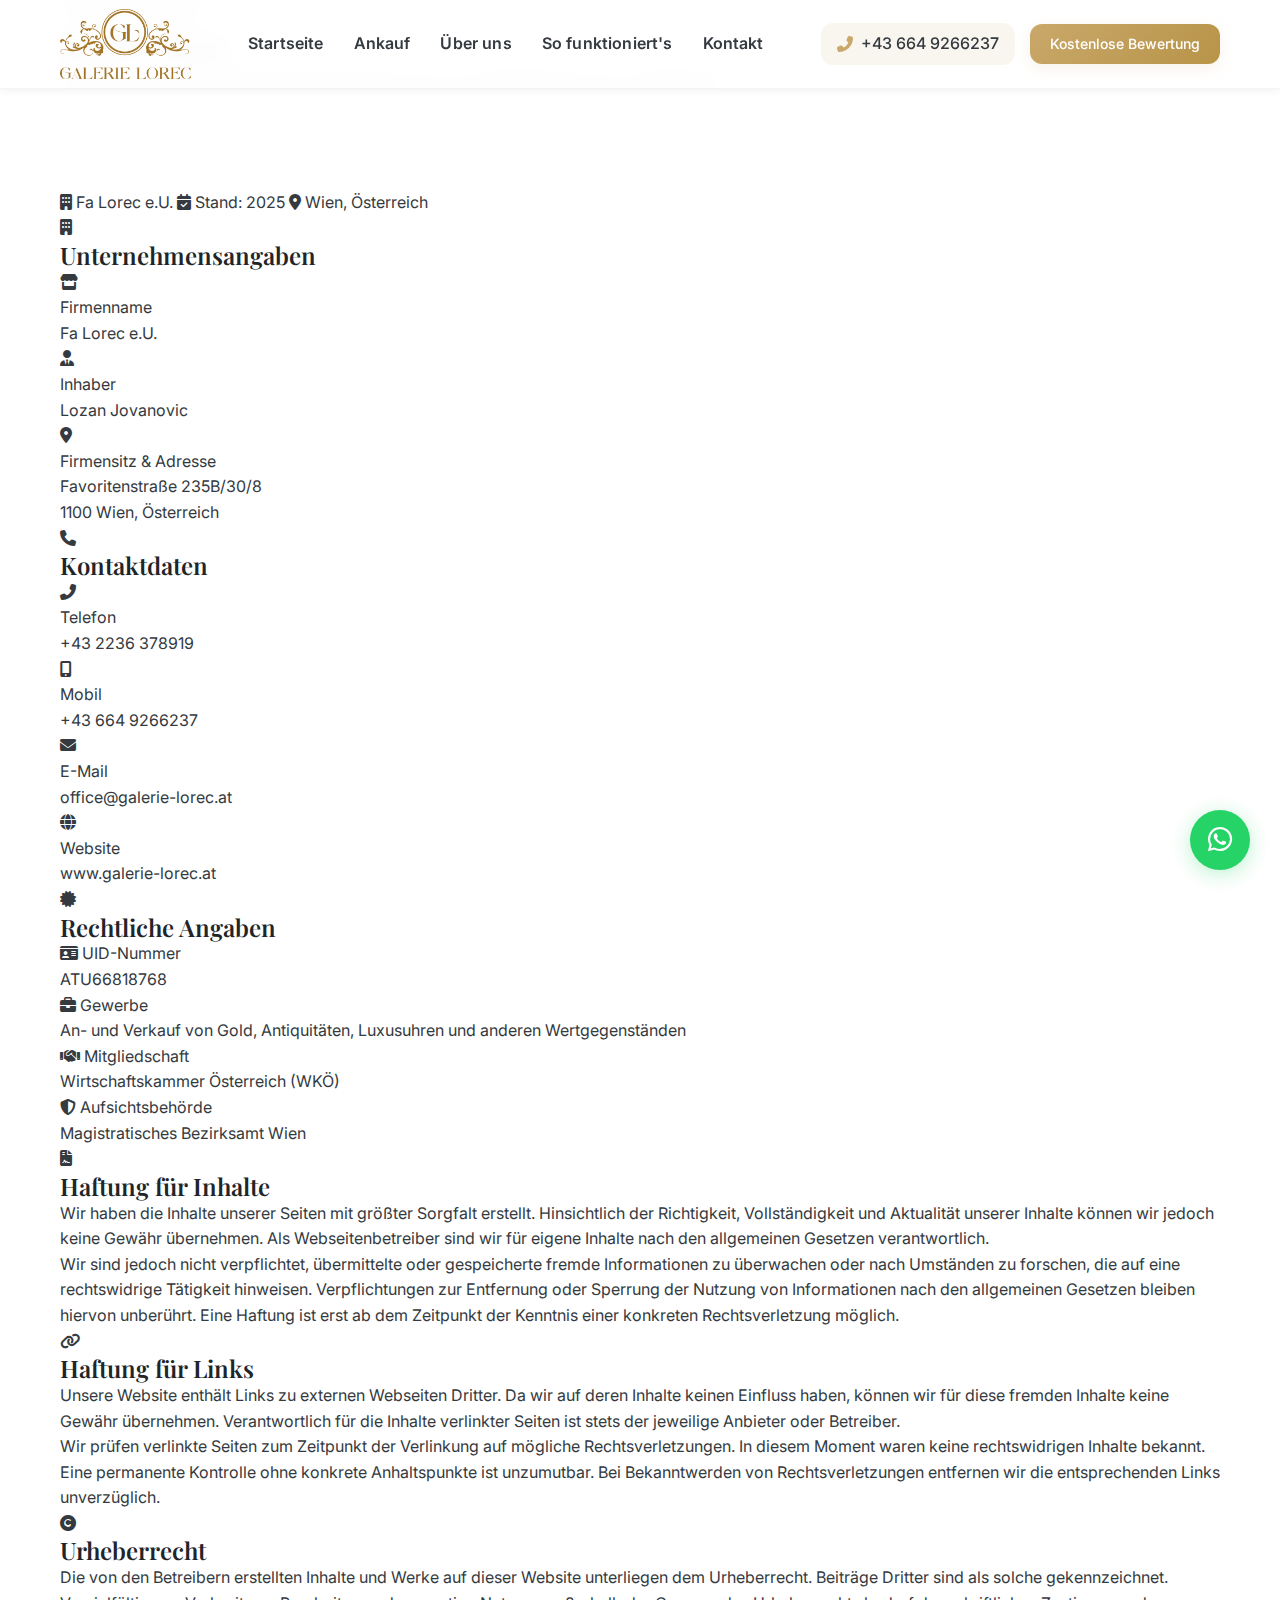
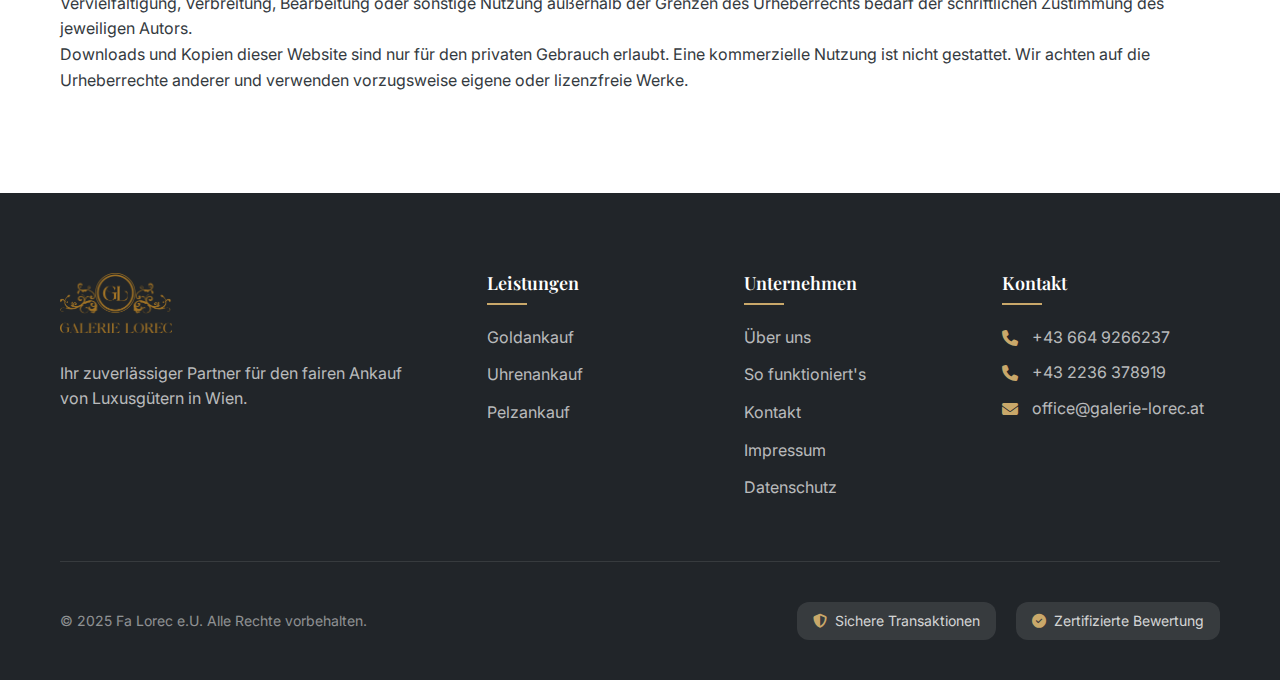
<file: Impressum_enhanced.html>
<!DOCTYPE html>
<html lang="de">
<head>
	<meta charset="UTF-8">
	<meta name="viewport" content="width=device-width, initial-scale=1.0">
	<title>Impressum | Galerie Lorec</title>
	<link rel="preconnect" href="https://fonts.googleapis.com">
	<link rel="preconnect" href="https://fonts.gstatic.com" crossorigin>
	<link href="https://fonts.googleapis.com/css2?family=Playfair+Display:wght@400;500;600;700&family=Inter:wght@300;400;500;600&display=swap" rel="stylesheet">
	<link rel="stylesheet" href="https://cdnjs.cloudflare.com/ajax/libs/font-awesome/6.4.0/css/all.min.css">
	<link rel="stylesheet" href="style.css">
</head>
<body>
	<!-- Header -->
	<header class="header">
		<div class="container header__container">
			<div class="header__logo">
				<img src="assets/logo.png" alt="Galerie Lorec" class="logo">
			</div>

			<div class="header__logo-mobile">
				<img src="assets/logo.png" alt="Galerie Lorec" class="logo">
			</div>

			<nav class="nav" id="mainNav" aria-label="Hauptnavigation">
				<div class="nav__content">
					<div class="nav__top">
						<div class="nav__brand">
							<img src="assets/logo.png" alt="Galerie Lorec" class="logo nav__logo">
						</div>
						<button class="nav__close-btn" id="closeMenuBtn" aria-label="Menü schließen">
							<i class="fas fa-times"></i>
						</button>
					</div>

					<ul class="nav__list">
						<li class="nav__item"><a href="index.html#home" class="nav__link">Startseite</a></li>
						<li class="nav__item"><a href="index.html#what-we-buy" class="nav__link">Ankauf</a></li>
						<li class="nav__item"><a href="index.html#why-choose-us" class="nav__link">Über uns</a></li>
						<li class="nav__item"><a href="index.html#how-it-works" class="nav__link">So funktioniert's</a></li>
						<li class="nav__item"><a href="index.html#contact" class="nav__link">Kontakt</a></li>
					</ul>

					<div class="nav__contact">
						<a href="tel:+436649266237" class="nav__phone">
							<i class="fas fa-phone-alt"></i>
							+43 664 9266237
						</a>
						<a href="index.html#evaluation-form" class="btn btn--small">Kostenlose Bewertung</a>
					</div>
				</div>
			</nav>

			<div class="header__actions">
				<a href="tel:+436649266237" class="nav__phone">
					<i class="fas fa-phone-alt"></i>
					+43 664 9266237
				</a>
				<a href="index.html#evaluation-form" class="btn btn--small">Kostenlose Bewertung</a>
			</div>

			<button class="header__menu-btn" id="mobileMenuBtn" aria-label="Menü öffnen">
				<span class="menu-btn__line"></span>
				<span class="menu-btn__line"></span>
				<span class="menu-btn__line"></span>
			</button>
		</div>
		<div class="nav__overlay" id="navOverlay"></div>
	</header>

	<main class="legal" id="top">
		<div class="legal__hero">
			<div class="container legal__hero-content">
				<p class="legal__eyebrow">Rechtliche Hinweise</p>
				<h1 class="legal__title">Impressum</h1>
				<p class="legal__subtitle">Gesetzliche Anbieterkennzeichnung gemäß § 5 ECG und Offenlegung nach § 25 MedienG.</p>
			</div>
		</div>

		<section class="legal__section">
			<div class="container legal__content">
				<div class="legal__card">
					<div class="legal__meta">
						<span><i class="fas fa-building"></i> Fa Lorec e.U.</span>
						<span><i class="fas fa-calendar-check"></i> Stand: 2025</span>
						<span><i class="fas fa-map-marker-alt"></i> Wien, Österreich</span>
					</div>
					<div class="legal__text" id="impressumText">
						<!-- Company Information -->
						<div class="legal__section-block">
							<div class="legal__icon-header">
								<div class="legal__icon-circle">
									<i class="fas fa-building"></i>
								</div>
								<h2>Unternehmensangaben</h2>
							</div>
							<div class="contact-card">
								<div class="contact-card__item">
									<div class="contact-card__icon">
										<i class="fas fa-store"></i>
									</div>
									<div class="contact-card__content">
										<div class="contact-card__label">Firmenname</div>
										<div class="contact-card__value">Fa Lorec e.U.</div>
									</div>
								</div>
								<div class="contact-card__item">
									<div class="contact-card__icon">
										<i class="fas fa-user-tie"></i>
									</div>
									<div class="contact-card__content">
										<div class="contact-card__label">Inhaber</div>
										<div class="contact-card__value">Lozan Jovanovic</div>
									</div>
								</div>
								<div class="contact-card__item">
									<div class="contact-card__icon">
										<i class="fas fa-map-marker-alt"></i>
									</div>
									<div class="contact-card__content">
										<div class="contact-card__label">Firmensitz & Adresse</div>
										<div class="contact-card__value">Favoritenstraße 235B/30/8<br>1100 Wien, Österreich</div>
									</div>
								</div>
							</div>
						</div>

						<!-- Contact Information -->
						<div class="legal__section-block">
							<div class="legal__icon-header">
								<div class="legal__icon-circle">
									<i class="fas fa-phone"></i>
								</div>
								<h2>Kontaktdaten</h2>
							</div>
							<div class="contact-card">
								<div class="contact-card__item">
									<div class="contact-card__icon">
										<i class="fas fa-phone-alt"></i>
									</div>
									<div class="contact-card__content">
										<div class="contact-card__label">Telefon</div>
										<div class="contact-card__value"><a href="tel:+432236378919">+43 2236 378919</a></div>
									</div>
								</div>
								<div class="contact-card__item">
									<div class="contact-card__icon">
										<i class="fas fa-mobile-alt"></i>
									</div>
									<div class="contact-card__content">
										<div class="contact-card__label">Mobil</div>
										<div class="contact-card__value"><a href="tel:+436649266237">+43 664 9266237</a></div>
									</div>
								</div>
								<div class="contact-card__item">
									<div class="contact-card__icon">
										<i class="fas fa-envelope"></i>
									</div>
									<div class="contact-card__content">
										<div class="contact-card__label">E-Mail</div>
										<div class="contact-card__value"><a href="mailto:office@galerie-lorec.at">office@galerie-lorec.at</a></div>
									</div>
								</div>
								<div class="contact-card__item">
									<div class="contact-card__icon">
										<i class="fas fa-globe"></i>
									</div>
									<div class="contact-card__content">
										<div class="contact-card__label">Website</div>
										<div class="contact-card__value"><a href="https://www.galerie-lorec.at" target="_blank" rel="noopener">www.galerie-lorec.at</a></div>
									</div>
								</div>
							</div>
						</div>

						<!-- Legal Information -->
						<div class="legal__section-block">
							<div class="legal__icon-header">
								<div class="legal__icon-circle">
									<i class="fas fa-certificate"></i>
								</div>
								<h2>Rechtliche Angaben</h2>
							</div>
							<div class="info-grid">
								<div class="info-grid__item">
									<div class="info-grid__label">
										<i class="fas fa-id-card"></i>
										UID-Nummer
									</div>
									<div class="info-grid__value">ATU66818768</div>
								</div>
								<div class="info-grid__item">
									<div class="info-grid__label">
										<i class="fas fa-briefcase"></i>
										Gewerbe
									</div>
									<div class="info-grid__value">An- und Verkauf von Gold, Antiquitäten, Luxusuhren und anderen Wertgegenständen</div>
								</div>
								<div class="info-grid__item">
									<div class="info-grid__label">
										<i class="fas fa-handshake"></i>
										Mitgliedschaft
									</div>
									<div class="info-grid__value">Wirtschaftskammer Österreich (WKÖ)</div>
								</div>
								<div class="info-grid__item">
									<div class="info-grid__label">
										<i class="fas fa-shield-alt"></i>
										Aufsichtsbehörde
									</div>
									<div class="info-grid__value">Magistratisches Bezirksamt Wien</div>
								</div>
							</div>
						</div>

						<!-- Liability for Content -->
						<div class="legal__section-block">
							<div class="legal__icon-header">
								<div class="legal__icon-circle">
									<i class="fas fa-file-contract"></i>
								</div>
								<h2>Haftung für Inhalte</h2>
							</div>
							<p>Wir haben die Inhalte unserer Seiten mit größter Sorgfalt erstellt. Hinsichtlich der Richtigkeit, Vollständigkeit und Aktualität unserer Inhalte können wir jedoch keine Gewähr übernehmen. Als Webseitenbetreiber sind wir für eigene Inhalte nach den allgemeinen Gesetzen verantwortlich.</p>
							<p>Wir sind jedoch nicht verpflichtet, übermittelte oder gespeicherte fremde Informationen zu überwachen oder nach Umständen zu forschen, die auf eine rechtswidrige Tätigkeit hinweisen. Verpflichtungen zur Entfernung oder Sperrung der Nutzung von Informationen nach den allgemeinen Gesetzen bleiben hiervon unberührt. Eine Haftung ist erst ab dem Zeitpunkt der Kenntnis einer konkreten Rechtsverletzung möglich.</p>
						</div>

						<!-- Liability for Links -->
						<div class="legal__section-block">
							<div class="legal__icon-header">
								<div class="legal__icon-circle">
									<i class="fas fa-link"></i>
								</div>
								<h2>Haftung für Links</h2>
							</div>
							<p>Unsere Website enthält Links zu externen Webseiten Dritter. Da wir auf deren Inhalte keinen Einfluss haben, können wir für diese fremden Inhalte keine Gewähr übernehmen. Verantwortlich für die Inhalte verlinkter Seiten ist stets der jeweilige Anbieter oder Betreiber.</p>
							<p>Wir prüfen verlinkte Seiten zum Zeitpunkt der Verlinkung auf mögliche Rechtsverletzungen. In diesem Moment waren keine rechtswidrigen Inhalte bekannt. Eine permanente Kontrolle ohne konkrete Anhaltspunkte ist unzumutbar. Bei Bekanntwerden von Rechtsverletzungen entfernen wir die entsprechenden Links unverzüglich.</p>
						</div>

						<!-- Copyright -->
						<div class="legal__section-block">
							<div class="legal__icon-header">
								<div class="legal__icon-circle">
									<i class="fas fa-copyright"></i>
								</div>
								<h2>Urheberrecht</h2>
							</div>
							<p>Die von den Betreibern erstellten Inhalte und Werke auf dieser Website unterliegen dem Urheberrecht. Beiträge Dritter sind als solche gekennzeichnet. Vervielfältigung, Verbreitung, Bearbeitung oder sonstige Nutzung außerhalb der Grenzen des Urheberrechts bedarf der schriftlichen Zustimmung des jeweiligen Autors.</p>
							<p>Downloads und Kopien dieser Website sind nur für den privaten Gebrauch erlaubt. Eine kommerzielle Nutzung ist nicht gestattet. Wir achten auf die Urheberrechte anderer und verwenden vorzugsweise eigene oder lizenzfreie Werke.</p>
						</div>
					</div>
				</div>
			</div>
		</section>
	</main>

	<!-- Footer -->
	<footer class="footer">
		<div class="container">
			<div class="footer__content">
				<div class="footer__main">
					<div class="footer__logo">
						<img src="assets/logo.png" alt="Galerie Lorec" class="footer-logo">
						<p class="footer__description">Ihr zuverlässiger Partner für den fairen Ankauf von Luxusgütern in Wien.</p>
					</div>
					
					<div class="footer__links">
						<div class="footer__column">
							<h5>Leistungen</h5>
							<ul>
								<li><a href="index.html#what-we-buy">Goldankauf</a></li>
								<li><a href="index.html#what-we-buy">Uhrenankauf</a></li>
								<li><a href="index.html#what-we-buy">Pelzankauf</a></li>
							</ul>
						</div>
						
						<div class="footer__column">
							<h5>Unternehmen</h5>
							<ul>
								<li><a href="index.html#why-choose-us">Über uns</a></li>
								<li><a href="index.html#how-it-works">So funktioniert's</a></li>
								<li><a href="index.html#contact">Kontakt</a></li>
								<li><a href="Impressum.html">Impressum</a></li>
								<li><a href="datenschutz.html">Datenschutz</a></li>
							</ul>
						</div>
						
						<div class="footer__column">
							<h5>Kontakt</h5>
							<p><i class="fas fa-phone"></i> +43 664 9266237</p>
							<p><i class="fas fa-phone"></i> +43 2236 378919</p>
							<p><i class="fas fa-envelope"></i> office@galerie-lorec.at</p>
						</div>
					</div>
				</div>
				
				<div class="footer__bottom">
					<p class="copyright">&copy; 2025 Fa Lorec e.U. Alle Rechte vorbehalten.</p>
					<div class="footer__badges">
						<span class="badge">
							<i class="fas fa-shield-alt"></i>
							Sichere Transaktionen
						</span>
						<span class="badge">
							<i class="fas fa-check-circle"></i>
							Zertifizierte Bewertung
						</span>
					</div>
				</div>
			</div>
		</div>
	</footer>

	<!-- WhatsApp Floating Button -->
	<a href="https://wa.me/436649266237" class="whatsapp-float" target="_blank">
		<i class="fab fa-whatsapp"></i>
	</a>

	<script src="script.js"></script>
</body>
</html>
</file>
<file: style.css>
/* ===== RESET & BASE STYLES ===== */
* {
  margin: 0;
  padding: 0;
  box-sizing: border-box;
}

:root {
  /* Colors - Light Theme */
  --color-white: #ffffff;
  --color-light: #f8f9fa;
  --color-light-gray: #e9ecef;
  --color-gray: #6c757d;
  --color-dark: #212529;
  --color-text: #343a40;

  /* Gold Colors */
  --color-gold: #c9a86a;
  --color-gold-light: #e0c99c;
  --color-gold-dark: #b89448;
  --color-gold-gradient: linear-gradient(135deg, #c9a86a, #b89448);

  /* Shadows */
  --shadow-sm: 0 2px 8px rgba(0, 0, 0, 0.05);
  --shadow-md: 0 4px 20px rgba(0, 0, 0, 0.08);
  --shadow-lg: 0 8px 30px rgba(0, 0, 0, 0.12);
  --shadow-gold: 0 4px 15px rgba(201, 168, 106, 0.15);

  /* Border Radius */
  --radius-sm: 6px;
  --radius-md: 12px;
  --radius-lg: 20px;
  --radius-xl: 30px;

  /* Transitions */
  --transition-fast: 0.2s ease;
  --transition-normal: 0.3s ease;
  --transition-slow: 0.5s ease;

  /* Fonts */
  --font-heading: "Playfair Display", serif;
  --font-body: "Inter", sans-serif;
}

html {
  scroll-behavior: smooth;
}

body {
  font-family: var(--font-body);
  color: var(--color-text);
  background-color: var(--color-white);
  line-height: 1.6;
  overflow-x: hidden;
}

h1,
h2,
h3,
h4,
h5,
h6 {
  font-family: var(--font-heading);
  font-weight: 600;
  line-height: 1.2;
  color: var(--color-dark);
}

a {
  text-decoration: none;
  color: inherit;
  transition: var(--transition-fast);
}

ul {
  list-style: none;
}

img {
  max-width: 100%;
  height: auto;
}

.container {
  width: 100%;
  max-width: 1200px;
  margin: 0 auto;
  padding: 0 20px;
}

section {
  padding: 100px 0;
}

@media (max-width: 768px) {
  section {
    padding: 60px 0;
  }
}

/* ===== BUTTONS ===== */
.btn {
  display: inline-flex;
  align-items: center;
  justify-content: center;
  gap: 8px;
  padding: 12px 28px;
  font-family: var(--font-body);
  font-weight: 500;
  font-size: 16px;
  line-height: 1.4;
  border-radius: var(--radius-md);
  border: none;
  cursor: pointer;
  transition: var(--transition-normal);
  text-align: center;
  position: relative;
  overflow: hidden;
  background: var(--color-gold-gradient);
  color: var(--color-white);
  box-shadow: var(--shadow-gold);
}

.btn:hover {
  transform: translateY(-2px);
  box-shadow: 0 6px 20px rgba(201, 168, 106, 0.25);
}

.btn:active {
  transform: translateY(0);
}

.btn--large {
  padding: 16px 40px;
  font-size: 18px;
}

.btn--small {
  padding: 10px 20px;
  font-size: 14px;
}

.btn--full {
  width: 100%;
}

/* ===== HEADER & NAVIGATION ===== */

.header {
  position: fixed;
  top: 0;
  left: 0;
  width: 100%;
  z-index: 1000;
  background: rgba(255, 255, 255, 0.96);
  backdrop-filter: blur(12px);
  box-shadow: var(--shadow-sm);
  border-bottom: 1px solid rgba(0, 0, 0, 0.04);
  transition: var(--transition-normal);
}

.header.scrolled {
  box-shadow: var(--shadow-md);
}

.header__container {
  display: flex;
  justify-content: space-between;
  align-items: center;
  height: 88px;
  position: relative;
  gap: 18px;
}

/* Logo слева */
.header__logo {
  display: flex;
  align-items: center;
  z-index: 1002;
  flex-shrink: 0;
}

/* Скрываем логотип в центре */
.header__logo-desktop {
  display: none !important;
}

/* Логотип для мобильной версии */
.header__logo-mobile {
  display: none;
}

.logo {
  height: 70px;
  width: auto;
}

/* Навигация по центру */

.nav {
  display: flex;
  align-items: center;
  position: static;
  flex-grow: 1;
  justify-content: center;
  height: 100%;
}

.nav__content {
  display: flex;
  align-items: center;
  gap: 32px;
  width: 100%;
  justify-content: center;
}

.nav__top {
  display: none;
  width: 100%;
  align-items: center;
  justify-content: space-between;
}

.nav__logo {
  height: 44px;
}

.nav__list {
  display: flex;
  gap: 30px;
  align-items: center;
}

.nav__item {
  position: relative;
}

.nav__link {
  font-weight: 600;
  letter-spacing: 0.01em;
  color: var(--color-text);
  padding: 10px 0;
  position: relative;
}

.nav__link:hover {
  color: var(--color-gold);
}

.nav__link:after {
  content: "";
  position: absolute;
  bottom: 0;
  left: 0;
  width: 0;
  height: 2px;
  background: var(--color-gold-gradient);
  transition: var(--transition-normal);
}

.nav__link:hover:after {
  width: 100%;
}

/* Кнопки справа */
.header__actions {
  display: flex;
  align-items: center;
  gap: 15px;
  margin-left: auto;
  flex-shrink: 0;
}

.nav__phone {
  display: flex;
  align-items: center;
  gap: 8px;
  color: var(--color-text);
  font-weight: 500;
  padding: 8px 16px;
  border-radius: var(--radius-md);
  background: rgba(201, 168, 106, 0.1);
}

.nav__phone:hover {
  background: rgba(201, 168, 106, 0.2);
}

.nav__phone i {
  color: var(--color-gold);
}

/* Menu Button */
.header__menu-btn {
  display: none;
  flex-direction: column;
  justify-content: space-between;
  width: 30px;
  height: 24px;
  background: none;
  border: none;
  cursor: pointer;
  padding: 0;
  z-index: 1001;
}

.menu-btn__line {
  display: block;
  width: 100%;
  height: 3px;
  background: var(--color-dark);
  border-radius: 2px;
  transition: var(--transition-normal);
}

/* Mobile Navigation */
.nav__close-btn {
  display: none;
  background: none;
  border: none;
  font-size: 24px;
  color: var(--color-dark);
  cursor: pointer;
  padding: 10px;
}

/* ВАЖНО: Скрываем мобильные кнопки на десктопе */
.nav__contact {
  display: none;
}

.nav__overlay {
  display: none;
  position: fixed;
  inset: 0;
  background: rgba(0, 0, 0, 0.35);
  backdrop-filter: blur(2px);
  opacity: 0;
  transition: var(--transition-normal);
  z-index: 900;
}

/* Мобильная версия */
@media (max-width: 1200px) {
  .nav__list {
    gap: 20px;
  }
}

@media (max-width: 992px) {
  /* Header Mobile */
  .header__logo {
    display: none;
  }

  .header__logo-mobile {
    display: block;
    position: absolute;
    left: 50%;
    transform: translateX(-50%);
  }

  /* Скрываем десктопные кнопки на мобильной версии */
  .header__actions {
    display: none;
  }

  /* Показываем кнопку меню на мобильной версии */
  .header__menu-btn {
    display: flex;
    margin-left: auto;
  }

  /* Мобильная навигация */
  .nav {
    position: fixed;
    top: 0;
    right: -100%;
    width: 82%;
    max-width: 420px;
    height: 100vh;
    background: var(--color-white);
    transition: var(--transition-normal);
    z-index: 1100;
    box-shadow: var(--shadow-lg);
  }

  .nav.active {
    right: 0;
  }

  .nav__overlay.active {
    display: block;
    opacity: 1;
  }

  .nav__content {
    flex-direction: column;
    align-items: stretch;
    padding: 32px 28px 28px;
    height: 100%;
    gap: 32px;
  }

  /* ===== LEGAL PAGE ===== */
  .legal {
    padding-top: 120px;
    background: linear-gradient(180deg, #fdfbf6 0%, #ffffff 40%, #ffffff 100%);
    min-height: 100vh;
    position: relative;
  }

  .legal::before {
    content: "";
    position: absolute;
    top: 120px;
    right: 0;
    width: 400px;
    height: 400px;
    background: radial-gradient(
      circle,
      rgba(201, 168, 106, 0.08) 0%,
      transparent 70%
    );
    pointer-events: none;
  }

  .legal__hero {
    padding: 60px 0 40px;
    position: relative;
  }

  .legal__hero-content {
    display: flex;
    flex-direction: column;
    gap: 16px;
    max-width: 800px;
  }

  .legal__eyebrow {
    text-transform: uppercase;
    letter-spacing: 0.12em;
    font-size: 13px;
    color: var(--color-gold-dark);
    font-weight: 700;
    display: inline-flex;
    align-items: center;
    gap: 8px;
  }

  .legal__eyebrow::before {
    content: "";
    display: inline-block;
    width: 32px;
    height: 2px;
    background: var(--color-gold);
  }

  .legal__title {
    font-size: 48px;
    line-height: 1.15;
    color: var(--color-dark);
    font-weight: 700;
  }

  .legal__subtitle {
    max-width: 680px;
    color: var(--color-gray);
    font-size: 17px;
    line-height: 1.65;
  }

  .legal__section {
    padding: 20px 0 120px;
    position: relative;
  }

  .legal__card {
    background: var(--color-white);
    border: 1px solid var(--color-light-gray);
    border-radius: var(--radius-lg);
    padding: 48px;
    box-shadow: var(--shadow-lg);
    position: relative;
    overflow: hidden;
  }

  .legal__card::before {
    content: "";
    position: absolute;
    top: 0;
    left: 0;
    width: 100%;
    height: 4px;
    background: var(--color-gold-gradient);
  }

  .legal__meta {
    display: flex;
    flex-wrap: wrap;
    gap: 16px 24px;
    font-size: 14px;
    color: var(--color-gray);
    margin-bottom: 32px;
    padding-bottom: 24px;
    border-bottom: 1px solid var(--color-light-gray);
  }

  .legal__meta span {
    display: flex;
    align-items: center;
    gap: 8px;
    padding: 6px 14px;
    background: rgba(201, 168, 106, 0.06);
    border-radius: var(--radius-sm);
  }

  .legal__meta i {
    color: var(--color-gold);
    font-size: 15px;
  }

  .legal__text {
    display: flex;
    flex-direction: column;
    gap: 0;
    color: var(--color-text);
    font-size: 16px;
    line-height: 1.7;
  }

  .legal__text h2 {
    font-size: 28px;
    margin-top: 48px;
    margin-bottom: 20px;
    padding-top: 32px;
    border-top: 2px solid var(--color-light-gray);
    color: var(--color-dark);
    position: relative;
  }

  .legal__text h2:first-child {
    margin-top: 0;
    padding-top: 0;
    border-top: none;
  }

  .legal__text h2::before {
    content: "";
    position: absolute;
    top: -2px;
    left: 0;
    width: 60px;
    height: 2px;
    background: var(--color-gold-gradient);
  }

  .legal__text h3 {
    font-size: 22px;
    margin-top: 28px;
    margin-bottom: 6px;
    color: var(--color-dark);
  }

  .legal__text h4 {
    font-size: 18px;
    margin-top: 20px;
    margin-bottom: 4px;
    color: var(--color-dark);
  }

  .legal__text p {
    line-height: 1.75;
    margin-bottom: 16px;
  }

  .legal__text p:last-child {
    margin-bottom: 0;
  }

  .legal__text ul,
  .legal__text ol {
    padding-left: 24px;
    display: grid;
    gap: 10px;
    margin-bottom: 20px;
  }

  .legal__text li {
    color: var(--color-text);
    line-height: 1.7;
  }

  .legal__text a {
    color: var(--color-gold-dark);
    text-decoration: none;
    border-bottom: 1px solid var(--color-gold-light);
    transition: var(--transition-fast);
  }

  .legal__text a:hover {
    color: var(--color-gold);
    border-bottom-color: var(--color-gold);
  }

  @media (max-width: 992px) {
    .legal__title {
      font-size: 38px;
    }

    .legal__card {
      padding: 36px;
    }
  }

  @media (max-width: 768px) {
    .legal {
      padding-top: 96px;
    }

    .legal::before {
      width: 250px;
      height: 250px;
    }

    .legal__hero {
      padding: 40px 0 30px;
    }

    .legal__title {
      font-size: 32px;
    }

    .legal__subtitle {
      font-size: 16px;
    }

    .legal__card {
      padding: 28px;
    }

    .legal__meta {
      flex-direction: column;
      gap: 10px;
    }

    .legal__text {
      font-size: 15px;
    }

    .legal__text h2 {
      font-size: 24px;
      margin-top: 28px;
    }

    .legal__text h3 {
      font-size: 20px;
    }
  }

  @media (max-width: 480px) {
    .legal__title {
      font-size: 26px;
    }

    .legal__card {
      padding: 22px;
    }
  }

  .nav__top {
    display: flex;
  }

  .nav__close-btn {
    display: flex;
    align-items: center;
    justify-content: center;
    width: 44px;
    height: 44px;
    border: 1px solid var(--color-light-gray);
    border-radius: 50%;
    background: var(--color-white);
    color: var(--color-dark);
    font-size: 18px;
    cursor: pointer;
    transition: var(--transition-fast);
  }

  .nav__close-btn:hover {
    background: var(--color-light);
  }

  .nav__list {
    flex-direction: column;
    gap: 14px;
    width: 100%;
    padding-top: 6px;
    border-top: 1px solid var(--color-light-gray);
    border-bottom: 1px solid var(--color-light-gray);
    padding-bottom: 6px;
  }

  .nav__item {
    width: 100%;
  }

  .nav__link {
    display: block;
    width: 100%;
    padding: 12px 0;
  }

  .nav__contact {
    display: flex;
    flex-direction: column;
    gap: 14px;
    width: 100%;
  }

  .nav__item {
    width: 100%;
  }

  .nav__link {
    display: block;
    padding: 15px 0;
    font-size: 18px;
    border-bottom: 1px solid var(--color-light-gray);
  }

  .nav__link:after {
    display: none;
  }

  /* ПОКАЗЫВАЕМ мобильные кнопки только на мобильной версии */
  .nav__contact {
    display: flex !important;
    flex-direction: column;
    width: 100%;
    margin-top: auto;
    gap: 15px;
  }

  .nav__phone {
    justify-content: center;
    width: 100%;
  }
}

@media (max-width: 768px) {
  .nav__list {
    gap: 15px;
  }
}

/* ===== HERO SECTION ===== */
.hero {
  position: relative;
  min-height: 100vh;
  display: flex;
  align-items: center;
  padding: 120px 0 80px;
  background: var(--color-light);
}

.hero__video {
  position: absolute;
  top: 0;
  left: 0;
  width: 100%;
  height: 100%;
  z-index: 1;
  overflow: hidden;
}

.hero__video video {
  width: 100%;
  height: 100%;
  object-fit: cover;
}

.hero__overlay {
  position: absolute;
  top: 0;
  left: 0;
  width: 100%;
  height: 100%;
  z-index: 2;
}

.hero__content {
  position: relative;
  z-index: 3;
  max-width: 900px;
  margin: 0 auto;
  text-align: center;
}

.hero__title {
  font-size: 48px;
  margin-bottom: 20px;
  color: #ffffff;
  text-transform: uppercase;
  font-weight: 600;
}

.hero__subtitle {
  font-size: 20px;
  color: #e2e2e2;
  margin-bottom: 40px;
  max-width: 600px;
  margin-left: auto;
  margin-right: auto;
}

/* Gold Price Display */
.gold-price {
  background: rgba(255, 255, 255, 0.7);
  backdrop-filter: blur(20px) saturate(180%);
  -webkit-backdrop-filter: blur(20px) saturate(180%);
  border-radius: var(--radius-lg);
  padding: 30px;
  margin-top: 50px;
  box-shadow: 0 8px 32px rgba(0, 0, 0, 0.1);
  border: 1px solid rgba(255, 255, 255, 0.18);
}

.gold-price__header {
  display: flex;
  justify-content: space-between;
  align-items: center;
  margin-bottom: 25px;
  padding-bottom: 15px;
  border-bottom: 1px solid var(--color-light-gray);
}

.gold-price__title {
  display: flex;
  align-items: center;
  gap: 10px;
  font-size: 20px;
  margin: 0;
}

.gold-price__title i {
  color: var(--color-gold);
}

.gold-price__update {
  display: flex;
  align-items: center;
  gap: 15px;
}

.update-time {
  font-size: 14px;
  color: var(--color-gray);
}

.refresh-btn {
  width: 36px;
  height: 36px;
  border-radius: 50%;
  background: rgba(201, 168, 106, 0.1);
  border: none;
  color: var(--color-gold);
  cursor: pointer;
  display: flex;
  align-items: center;
  justify-content: center;
  transition: var(--transition-normal);
}

.refresh-btn:hover {
  background: rgba(201, 168, 106, 0.2);
  transform: rotate(180deg);
}

.gold-price__grid {
  display: grid;
  grid-template-columns: repeat(3, 1fr);
  gap: 20px;
}

.gold-price__item {
  text-align: center;
  padding: 20px;
}

.gold-price__label {
  font-size: 14px;
  color: var(--color-gray);
  margin-bottom: 8px;
}

.gold-price__value {
  font-size: 32px;
  font-weight: 700;
  color: var(--color-gold);
  margin-bottom: 5px;
  line-height: 1;
}

.gold-price__unit {
  font-size: 14px;
  color: var(--color-gray);
}

.gold-price__status {
  display: flex;
  align-items: center;
  justify-content: center;
  gap: 8px;
  color: var(--color-gray);
  margin-bottom: 10px;
}

.status-indicator {
  width: 10px;
  height: 10px;
  border-radius: 50%;
  background: #10b981;
}

.status-indicator.active {
  background: #10b981;
  animation: pulse 2s infinite;
}

.gold-price__source {
  display: flex;
  align-items: center;
  justify-content: center;
  gap: 8px;
  font-size: 14px;
  color: var(--color-gray);
}

.gold-price__source i {
  color: var(--color-gold);
}

@keyframes pulse {
  0% {
    opacity: 1;
  }
  50% {
    opacity: 0.5;
  }
  100% {
    opacity: 1;
  }
}

/* ===== SECTIONS ===== */
.section {
  padding: 100px 0;
}

.section--light {
  background: var(--color-light);
}

.section__header {
  text-align: center;
  margin-bottom: 60px;
}

.section__title {
  font-size: 40px;
  margin-bottom: 20px;
  position: relative;
  display: inline-block;
}

.section__title:after {
  content: "";
  position: absolute;
  bottom: -10px;
  left: 50%;
  transform: translateX(-50%);
  width: 80px;
  height: 3px;
  background: var(--color-gold-gradient);
}

.section__subtitle {
  font-size: 18px;
  color: var(--color-gray);
  max-width: 700px;
  margin: 30px auto 0;
}

/* ===== CATEGORIES ===== */
.categories {
  display: grid;
  grid-template-columns: repeat(auto-fit, minmax(350px, 1fr));
  gap: 30px;
}

.category-card {
  background: var(--color-white);
  border-radius: var(--radius-lg);
  overflow: hidden;
  box-shadow: var(--shadow-md);
  transition: var(--transition-normal);
  height: 100%;
  display: flex;
  flex-direction: column;
}

.category-card:hover {
  transform: translateY(-10px);
  box-shadow: var(--shadow-lg);
}

.category-card__image {
  height: 250px;
  background: var(--color-light);
  display: flex;
  align-items: center;
  justify-content: center;
  position: relative;
  overflow: hidden;
}

.category-3d {
  position: relative;
  width: 100%;
  height: 100%;
  display: flex;
  align-items: center;
  justify-content: center;
}

.category-3d__item {
  max-width: 80%;
  max-height: 80%;
  object-fit: contain;
  filter: drop-shadow(0 10px 20px rgba(0, 0, 0, 0.1));
  transition: var(--transition-normal);
}

.category-3d__item--ring {
  position: absolute;
  transform: translateX(-40px) rotate(-15deg);
}

.category-3d__item--earring {
  position: absolute;
  transform: translateX(40px) rotate(15deg);
}

.category-3d__item--watch {
  max-width: 70%;
  max-height: 70%;
}

.category-card:hover .category-3d__item--ring {
  transform: translateX(-50px) rotate(-20deg);
}

.category-card:hover .category-3d__item--earring {
  transform: translateX(50px) rotate(20deg);
}

.category-card:hover .category-3d__item--watch {
  transform: scale(1.1) rotate(5deg);
}

.fur-placeholder {
  text-align: center;
  color: var(--color-gray);
}

.fur-placeholder i {
  font-size: 60px;
  color: var(--color-gold);
  margin-bottom: 15px;
}

.fur-placeholder span {
  display: block;
  font-size: 16px;
  font-weight: 500;
}

.category-card__content {
  padding: 30px;
  flex: 1;
  display: flex;
  flex-direction: column;
}

.category-card__title {
  font-size: 24px;
  margin-bottom: 15px;
}

.category-card__text {
  color: var(--color-gray);
  margin-bottom: 20px;
  flex: 1;
}

.category-tags {
  display: flex;
  flex-wrap: wrap;
  gap: 8px;
  margin-bottom: 25px;
}

.category-tag {
  background: rgba(201, 168, 106, 0.1);
  color: var(--color-gold-dark);
  padding: 6px 12px;
  border-radius: var(--radius-sm);
  font-size: 14px;
  font-weight: 500;
  border: 1px solid rgba(201, 168, 106, 0.2);
}

.category-card__cta {
  display: inline-flex;
  align-items: center;
  justify-content: center;
  padding: 12px 24px;
  background: rgba(201, 168, 106, 0.1);
  color: var(--color-gold-dark);
  border-radius: var(--radius-md);
  font-weight: 500;
  transition: var(--transition-normal);
  border: 1px solid rgba(201, 168, 106, 0.2);
}

.category-card__cta:hover {
  background: var(--color-gold);
  color: var(--color-white);
  border-color: var(--color-gold);
}

/* ===== FEATURES ===== */
.features {
  display: grid;
  grid-template-columns: repeat(auto-fit, minmax(300px, 1fr));
  gap: 30px;
}

.feature {
  text-align: center;
  padding: 40px 30px;
  background: var(--color-white);
  border-radius: var(--radius-lg);
  box-shadow: var(--shadow-md);
  transition: var(--transition-normal);
}

.feature:hover {
  transform: translateY(-5px);
  box-shadow: var(--shadow-lg);
}

.feature__icon {
  width: 80px;
  height: 80px;
  background: var(--color-gold-gradient);
  border-radius: 50%;
  display: flex;
  align-items: center;
  justify-content: center;
  margin: 0 auto 25px;
  color: var(--color-white);
  font-size: 32px;
}

.feature__title {
  font-size: 20px;
  margin-bottom: 15px;
}

.feature__text {
  color: var(--color-gray);
  line-height: 1.6;
}

/* ===== STEPS ===== */
.steps {
  display: grid;
  grid-template-columns: repeat(auto-fit, minmax(300px, 1fr));
  gap: 30px;
  position: relative;
}

.steps:before {
  content: "";
  position: absolute;
  top: 60px;
  left: 10%;
  right: 10%;
  height: 2px;
  background: var(--color-light-gray);
  z-index: 1;
}

@media (max-width: 768px) {
  .steps:before {
    display: none;
  }
}

.step {
  text-align: center;
  padding: 40px 30px;
  background: var(--color-white);
  border-radius: var(--radius-lg);
  box-shadow: var(--shadow-md);
  position: relative;
  z-index: 2;
  transition: var(--transition-normal);
}

.step:hover {
  transform: translateY(-5px);
  box-shadow: var(--shadow-lg);
}

.step__number {
  width: 60px;
  height: 60px;
  background: var(--color-gold-gradient);
  color: var(--color-white);
  border-radius: 50%;
  display: flex;
  align-items: center;
  justify-content: center;
  font-size: 24px;
  font-weight: 700;
  margin: 0 auto 25px;
  border: 4px solid var(--color-white);
  box-shadow: var(--shadow-gold);
}

.step__icon {
  font-size: 40px;
  color: var(--color-gold);
  margin-bottom: 20px;
}

.step__title {
  font-size: 20px;
  margin-bottom: 15px;
}

.step__text {
  color: var(--color-gray);
  line-height: 1.6;
}

/* ===== FORM ===== */
.form-container {
  max-width: 800px;
  margin: 0 auto;
  background: var(--color-white);
  border-radius: var(--radius-lg);
  padding: 50px;
  box-shadow: var(--shadow-lg);
}

@media (max-width: 768px) {
  .form-container {
    padding: 30px;
  }
}

.form {
  display: flex;
  flex-direction: column;
  gap: 25px;
}

.form__row {
  display: grid;
  grid-template-columns: repeat(2, 1fr);
  gap: 25px;
}

@media (max-width: 768px) {
  .form__row {
    grid-template-columns: 1fr;
  }
}

.form__group {
  display: flex;
  flex-direction: column;
  gap: 8px;
}

.form__label {
  display: flex;
  align-items: center;
  gap: 8px;
  font-weight: 500;
  color: var(--color-dark);
}

.form__label i {
  color: var(--color-gold);
}

.form__input,
.form__select,
.form__textarea {
  padding: 15px 20px;
  border: 1px solid var(--color-light-gray);
  border-radius: var(--radius-md);
  font-family: var(--font-body);
  font-size: 16px;
  color: var(--color-text);
  background: var(--color-white);
  transition: var(--transition-normal);
}

.form__input:focus,
.form__select:focus,
.form__textarea:focus {
  outline: none;
  border-color: var(--color-gold);
  box-shadow: 0 0 0 3px rgba(201, 168, 106, 0.1);
}

.form__textarea {
  resize: vertical;
  min-height: 120px;
}

/* File Upload */
.file-upload {
  position: relative;
}

.file-upload__area {
  border: 2px dashed var(--color-light-gray);
  border-radius: var(--radius-md);
  padding: 40px 20px;
  text-align: center;
  cursor: pointer;
  transition: var(--transition-normal);
  background: var(--color-light);
}

.file-upload__area:hover {
  border-color: var(--color-gold);
  background: rgba(201, 168, 106, 0.05);
}

.file-upload__area i {
  font-size: 48px;
  color: var(--color-gold);
  margin-bottom: 15px;
}

.file-upload__area p {
  font-weight: 500;
  margin-bottom: 8px;
}

.file-upload__area span {
  font-size: 14px;
  color: var(--color-gray);
}

.file-upload input[type="file"] {
  position: absolute;
  top: 0;
  left: 0;
  width: 100%;
  height: 100%;
  opacity: 0;
  cursor: pointer;
}

.file-list {
  display: flex;
  flex-direction: column;
  gap: 10px;
  margin-top: 15px;
}

.file-item {
  display: flex;
  justify-content: space-between;
  align-items: center;
  padding: 12px 16px;
  background: var(--color-light);
  border-radius: var(--radius-md);
  border: 1px solid var(--color-light-gray);
}

.file-item__info {
  display: flex;
  align-items: center;
  gap: 12px;
}

.file-item__info i {
  color: var(--color-gold);
  font-size: 20px;
}

.remove-file {
  background: none;
  border: none;
  color: var(--color-gray);
  cursor: pointer;
  font-size: 16px;
  padding: 5px;
  border-radius: var(--radius-sm);
  transition: var(--transition-normal);
}

.remove-file:hover {
  color: var(--color-dark);
  background: rgba(0, 0, 0, 0.05);
}

/* ===== CONTACTS ===== */
.contact-grid {
  display: grid;
  grid-template-columns: repeat(2, 1fr);
  gap: 50px;
}

@media (max-width: 992px) {
  .contact-grid {
    grid-template-columns: 1fr;
    gap: 40px;
  }
}

.contact-info__title {
  font-size: 28px;
  margin-bottom: 30px;
}

.contact-hours {
  display: flex;
  align-items: flex-start;
  gap: 15px;
  margin-bottom: 40px;
  padding: 20px;
  background: var(--color-white);
  border-radius: var(--radius-md);
  box-shadow: var(--shadow-sm);
}

.contact-hours i {
  color: var(--color-gold);
  font-size: 24px;
  margin-top: 2px;
}

.contact-details {
  display: flex;
  flex-direction: column;
  gap: 25px;
  margin-bottom: 40px;
}

.contact-item {
  display: flex;
  align-items: flex-start;
  gap: 20px;
}

.contact-item__icon {
  width: 50px;
  height: 50px;
  background: var(--color-gold-gradient);
  border-radius: 50%;
  display: flex;
  align-items: center;
  justify-content: center;
  color: var(--color-white);
  font-size: 20px;
}

.contact-item__content h4 {
  font-size: 18px;
  margin-bottom: 5px;
}

.contact-item__content p {
  color: var(--color-gray);
  margin-bottom: 8px;
}

.contact-link {
  color: var(--color-gold);
  font-weight: 500;
  display: inline-flex;
  align-items: center;
  gap: 5px;
}

.contact-link:hover {
  color: var(--color-gold-dark);
}

.contact-social {
  display: flex;
  gap: 15px;
}

.social-link {
  width: 50px;
  height: 50px;
  background: var(--color-white);
  border-radius: 50%;
  display: flex;
  align-items: center;
  justify-content: center;
  color: var(--color-gold);
  font-size: 20px;
  box-shadow: var(--shadow-sm);
  transition: var(--transition-normal);
}

.social-link:hover {
  background: var(--color-gold);
  color: var(--color-white);
  transform: translateY(-3px);
  box-shadow: var(--shadow-md);
}

/* Map */
.contact-map {
  height: 100%;
}

.map-placeholder {
  height: 100%;
  min-height: 400px;
  background: var(--color-light);
  border-radius: var(--radius-lg);
  display: flex;
  flex-direction: column;
  align-items: center;
  justify-content: center;
  box-shadow: var(--shadow-md);
}

.map-placeholder i {
  font-size: 60px;
  color: var(--color-gold);
  margin-bottom: 20px;
}

.map-placeholder p {
  font-size: 18px;
  font-weight: 500;
  color: var(--color-gray);
}

/* ===== FOOTER ===== */
.footer {
  background: var(--color-dark);
  color: var(--color-white);
  padding: 80px 0 40px;
}

.footer__content {
  display: flex;
  flex-direction: column;
  gap: 60px;
}

.footer__main {
  display: grid;
  grid-template-columns: 1fr 2fr;
  gap: 60px;
}

@media (max-width: 768px) {
  .footer__main {
    grid-template-columns: 1fr;
    gap: 40px;
  }
}

.footer__logo .footer-logo {
  height: 60px;
  margin-bottom: 20px;
}

.footer__description {
  color: rgba(255, 255, 255, 0.7);
  line-height: 1.6;
}

.footer__links {
  display: grid;
  grid-template-columns: repeat(3, 1fr);
  gap: 40px;
}

@media (max-width: 768px) {
  .footer__links {
    grid-template-columns: repeat(2, 1fr);
  }
}

@media (max-width: 480px) {
  .footer__links {
    grid-template-columns: 1fr;
  }
}

.footer__column h5 {
  color: var(--color-white);
  font-size: 18px;
  margin-bottom: 20px;
  position: relative;
  padding-bottom: 10px;
}

.footer__column h5:after {
  content: "";
  position: absolute;
  bottom: 0;
  left: 0;
  width: 40px;
  height: 2px;
  background: var(--color-gold);
}

.footer__column ul {
  display: flex;
  flex-direction: column;
  gap: 12px;
}

.footer__column ul li a {
  color: rgba(255, 255, 255, 0.7);
  transition: var(--transition-normal);
}

.footer__column ul li a:hover {
  color: var(--color-gold);
}

.footer__column p {
  color: rgba(255, 255, 255, 0.7);
  margin-bottom: 10px;
  display: flex;
  align-items: center;
  gap: 10px;
}

.footer__column p i {
  color: var(--color-gold);
  width: 20px;
}

.footer__bottom {
  padding-top: 40px;
  border-top: 1px solid rgba(255, 255, 255, 0.1);
  display: flex;
  justify-content: space-between;
  align-items: center;
  flex-wrap: wrap;
  gap: 20px;
}

.copyright {
  color: rgba(255, 255, 255, 0.5);
  font-size: 14px;
}

.footer__badges {
  display: flex;
  gap: 20px;
  flex-wrap: wrap;
}

.badge {
  display: flex;
  align-items: center;
  gap: 8px;
  padding: 8px 16px;
  background: rgba(255, 255, 255, 0.1);
  border-radius: var(--radius-md);
  font-size: 14px;
  color: rgba(255, 255, 255, 0.8);
}

.badge i {
  color: var(--color-gold);
}

/* ===== WHATSAPP FLOATING BUTTON ===== */
.whatsapp-float {
  position: fixed;
  bottom: 30px;
  right: 30px;
  width: 60px;
  height: 60px;
  background: #25d366;
  border-radius: 50%;
  display: flex;
  align-items: center;
  justify-content: center;
  color: white;
  font-size: 28px;
  box-shadow: 0 4px 20px rgba(37, 211, 102, 0.3);
  z-index: 999;
  transition: var(--transition-normal);
}

.whatsapp-float:hover {
  transform: scale(1.1);
  box-shadow: 0 6px 25px rgba(37, 211, 102, 0.4);
}

/* ===== RESPONSIVE DESIGN ===== */
@media (max-width: 1200px) {
  .hero__title {
    font-size: 42px;
  }

  .section__title {
    font-size: 36px;
  }
}

@media (max-width: 992px) {
  /* Hero Mobile */
  .hero {
    padding: 100px 0 60px;
  }

  .hero__title {
    font-size: 36px;
  }

  .hero__subtitle {
    font-size: 18px;
    padding: 0 20px;
  }

  .gold-price__grid {
    grid-template-columns: 1fr;
  }

  /* Section Titles */
  .section__title {
    font-size: 32px;
  }

  .section__subtitle {
    font-size: 16px;
    padding: 0 20px;
  }
}

@media (max-width: 768px) {
  .hero__content {
    margin-top: 40px;
  }

  .hero__title {
    font-size: 28px;
  }

  .hero__subtitle {
    font-size: 16px;
  }

  .gold-price {
    padding: 25px;
    margin-top: 40px;
  }

  .section__title {
    font-size: 28px;
  }

  .categories {
    grid-template-columns: 1fr;
  }

  .features {
    grid-template-columns: 1fr;
  }

  .steps {
    grid-template-columns: 1fr;
  }
}

@media (max-width: 480px) {
  .hero__title {
    font-size: 24px;
  }

  .hero__subtitle {
    font-size: 15px;
  }

  .btn--large {
    padding: 14px 30px;
    font-size: 16px;
  }

  .gold-price {
    padding: 20px;
  }

  .gold-price__value {
    font-size: 28px;
  }

  .form-container {
    padding: 25px;
  }

  .whatsapp-float {
    bottom: 20px;
    right: 20px;
    width: 50px;
    height: 50px;
    font-size: 24px;
  }
}

/* ========================================
   Warning Section Styles
======================================== */

.section--warning {
  background: linear-gradient(135deg, #1a1a1a 0%, #2d2d2d 100%);
  padding: 80px 0;
}

.warning-box {
  background: linear-gradient(
    135deg,
    rgba(255, 215, 0, 0.05) 0%,
    rgba(255, 165, 0, 0.05) 100%
  );
  border: 2px solid rgba(212, 175, 55, 0.3);
  border-radius: 20px;
  padding: 50px;
  box-shadow: 0 10px 40px rgba(0, 0, 0, 0.3);
}

.warning-box__header {
  text-align: center;
  margin-bottom: 40px;
  padding-bottom: 30px;
  border-bottom: 2px solid rgba(212, 175, 55, 0.2);
}

.warning-box__header i {
  font-size: 50px;
  color: var(--gold);
  margin-bottom: 20px;
  display: block;
}

.warning-box__header h2 {
  font-family: var(--font-heading);
  font-size: 36px;
  color: #fff;
  margin: 0;
  font-weight: 600;
}
.warning-box__content {
  color: #e0e0e0;
  line-height: 1.8;
}

.warning-intro {
  font-size: 18px;
  color: #d4d4d4;
  margin-bottom: 40px;
  text-align: center;
  padding: 0 20px;
}

.warning-section,
.guarantee-section {
  margin: 40px 0;
}

.warning-section h3,
.guarantee-section h3 {
  font-family: var(--font-heading);
  font-size: 24px;
  color: var(--gold);
  margin-bottom: 20px;
  display: flex;
  align-items: center;
  gap: 12px;
}

.warning-section h3 i,
.guarantee-section h3 i {
  font-size: 28px;
}

.warning-list,
.protection-list,
.guarantee-list {
  list-style: none;
  padding: 0;
  margin: 20px 0;
}

.warning-list li,
.protection-list li,
.guarantee-list li {
  padding: 15px 0 15px 40px;
  position: relative;
  font-size: 16px;
  line-height: 1.6;
  border-bottom: 1px solid rgba(212, 175, 55, 0.1);
}

.warning-list li:last-child,
.protection-list li:last-child,
.guarantee-list li:last-child {
  border-bottom: none;
}

.warning-list li i {
  position: absolute;
  left: 0;
  top: 18px;
  font-size: 20px;
  color: #ff4444;
}

.protection-list li i,
.guarantee-list li i {
  position: absolute;
  left: 0;
  top: 18px;
  font-size: 20px;
  color: #4caf50;
}

.warning-note {
  margin-top: 25px;
  padding: 20px;
  background: rgba(255, 68, 68, 0.1);
  border-left: 4px solid #ff4444;
  border-radius: 8px;
  font-style: italic;
  color: #ffcccc;
}

.guarantee-section p {
  font-size: 17px;
  color: #d4d4d4;
  margin-bottom: 20px;
}

.divider {
  height: 2px;
  background: linear-gradient(
    90deg,
    transparent,
    rgba(212, 175, 55, 0.3),
    transparent
  );
  margin: 50px 0;
}

/* Responsive */
@media (max-width: 768px) {
  .warning-box {
    padding: 30px 20px;
  }

  .warning-box__header h2 {
    font-size: 26px;
  }

  .warning-box__header i {
    font-size: 40px;
  }

  .warning-intro {
    font-size: 16px;
  }

  .warning-section h3,
  .guarantee-section h3 {
    font-size: 20px;
  }

  .warning-list li,
  .protection-list li,
  .guarantee-list li {
    padding-left: 35px;
    font-size: 15px;
  }
}

/* ========================================
   Location Info Styles
======================================== */

.location-info {
  margin-top: 40px;
  padding: 30px;
  background: linear-gradient(
    135deg,
    rgba(212, 175, 55, 0.15) 0%,
    rgba(212, 175, 55, 0.05) 100%
  );
  border: 2px solid rgba(212, 175, 55, 0.3);
  border-radius: 16px;
  backdrop-filter: blur(10px);
  -webkit-backdrop-filter: blur(10px);
}

.location-info__header {
  display: flex;
  align-items: center;
  gap: 12px;
  margin-bottom: 20px;
}

.location-info__header i {
  font-size: 28px;
  color: var(--gold);
}

.location-info__header h3 {
  font-family: var(--font-heading);
  font-size: 22px;
  color: var(--gold);
  margin: 0;
  font-weight: 600;
}

.location-info__text {
  color: rgba(8, 8, 8, 0.9);
  font-size: 16px;
  line-height: 1.6;
  margin-bottom: 20px;
}

.location-info__note {
  display: flex;
  gap: 15px;
  padding: 20px;
  background: rgba(255, 255, 255, 0.05);
  border-left: 4px solid var(--gold);
  border-radius: 8px;
  margin-top: 20px;
}

.location-info__note i {
  font-size: 24px;
  color: var(--gold);
  flex-shrink: 0;
  margin-top: 2px;
}

.location-info__note strong {
  display: block;
  color: var(--gold);
  font-size: 17px;
  margin-bottom: 8px;
  font-weight: 600;
}

.location-info__note p {
  color: rgba(15, 15, 15, 0.85);
  font-size: 15px;
  line-height: 1.6;
  margin: 0;
}

/* Responsive */
@media (max-width: 768px) {
  .location-info {
    padding: 20px;
    margin-top: 30px;
  }

  .location-info__header h3 {
    font-size: 18px;
  }

  .location-info__header i {
    font-size: 24px;
  }

  .location-info__text {
    font-size: 15px;
  }

  .location-info__note {
    flex-direction: column;
    gap: 10px;
    padding: 15px;
  }

  .location-info__note strong {
    font-size: 16px;
  }

  .location-info__note p {
    font-size: 14px;
  }
}

/* ========================================
   Cookie Consent Banner
======================================== */

.cookie-banner {
  position: fixed;
  bottom: 0;
  left: 0;
  right: 0;
  background: linear-gradient(
    135deg,
    rgba(26, 26, 26, 0.98) 0%,
    rgba(45, 45, 45, 0.98) 100%
  );
  backdrop-filter: blur(20px);
  -webkit-backdrop-filter: blur(20px);
  border-top: 2px solid rgba(212, 175, 55, 0.3);
  box-shadow: 0 -10px 40px rgba(0, 0, 0, 0.5);
  padding: 25px 20px;
  z-index: 9999;
  transform: translateY(100%);
  transition: transform 0.4s ease;
}

.cookie-banner.show {
  transform: translateY(0);
}

.cookie-banner__content {
  max-width: 1200px;
  margin: 0 auto;
  display: flex;
  align-items: center;
  gap: 25px;
}

.cookie-banner__icon {
  font-size: 48px;
  color: var(--gold);
  flex-shrink: 0;
}

.cookie-banner__text {
  flex: 1;
}

.cookie-banner__text h3 {
  font-family: var(--font-heading);
  font-size: 20px;
  color: #fff;
  margin: 0 0 10px 0;
  font-weight: 600;
}

.cookie-banner__text p {
  color: rgba(255, 255, 255, 0.9);
  font-size: 14px;
  line-height: 1.6;
  margin: 0;
}

.cookie-banner__text a {
  color: var(--gold);
  text-decoration: underline;
  transition: color 0.3s ease;
}

.cookie-banner__text a:hover {
  color: #ffd700;
}

.cookie-banner__actions {
  display: flex;
  gap: 12px;
  flex-shrink: 0;
}

.cookie-banner__actions .btn {
  padding: 12px 24px;
  font-size: 14px;
  white-space: nowrap;
  border: none;
  cursor: pointer;
  border-radius: 8px;
  font-weight: 500;
  transition: all 0.3s ease;
}

.cookie-banner__actions .btn--primary {
  background: var(--gold);
  color: #fff;
}

.cookie-banner__actions .btn--primary:hover {
  background: #ffd700;
  color: #fff;
  transform: translateY(-2px);
  box-shadow: 0 5px 15px rgba(212, 175, 55, 0.4);
}

.cookie-banner__actions .btn--secondary {
  background: rgba(255, 255, 255, 0.1);
  color: rgba(255, 255, 255, 0.9);
  border: 1px solid rgba(255, 255, 255, 0.2);
}

.cookie-banner__actions .btn--secondary:hover {
  background: rgba(255, 255, 255, 0.15);
  border-color: rgba(255, 255, 255, 0.3);
}

/* Responsive */
@media (max-width: 992px) {
  .cookie-banner__content {
    flex-direction: column;
    text-align: center;
    gap: 20px;
  }

  .cookie-banner__icon {
    font-size: 40px;
  }

  .cookie-banner__actions {
    flex-direction: column;
    width: 100%;
  }

  .cookie-banner__actions .btn {
    width: 100%;
  }
}

@media (max-width: 768px) {
  .cookie-banner {
    padding: 20px 15px;
  }

  .cookie-banner__icon {
    font-size: 36px;
  }

  .cookie-banner__text h3 {
    font-size: 18px;
  }

  .cookie-banner__text p {
    font-size: 13px;
  }
}
</file>
